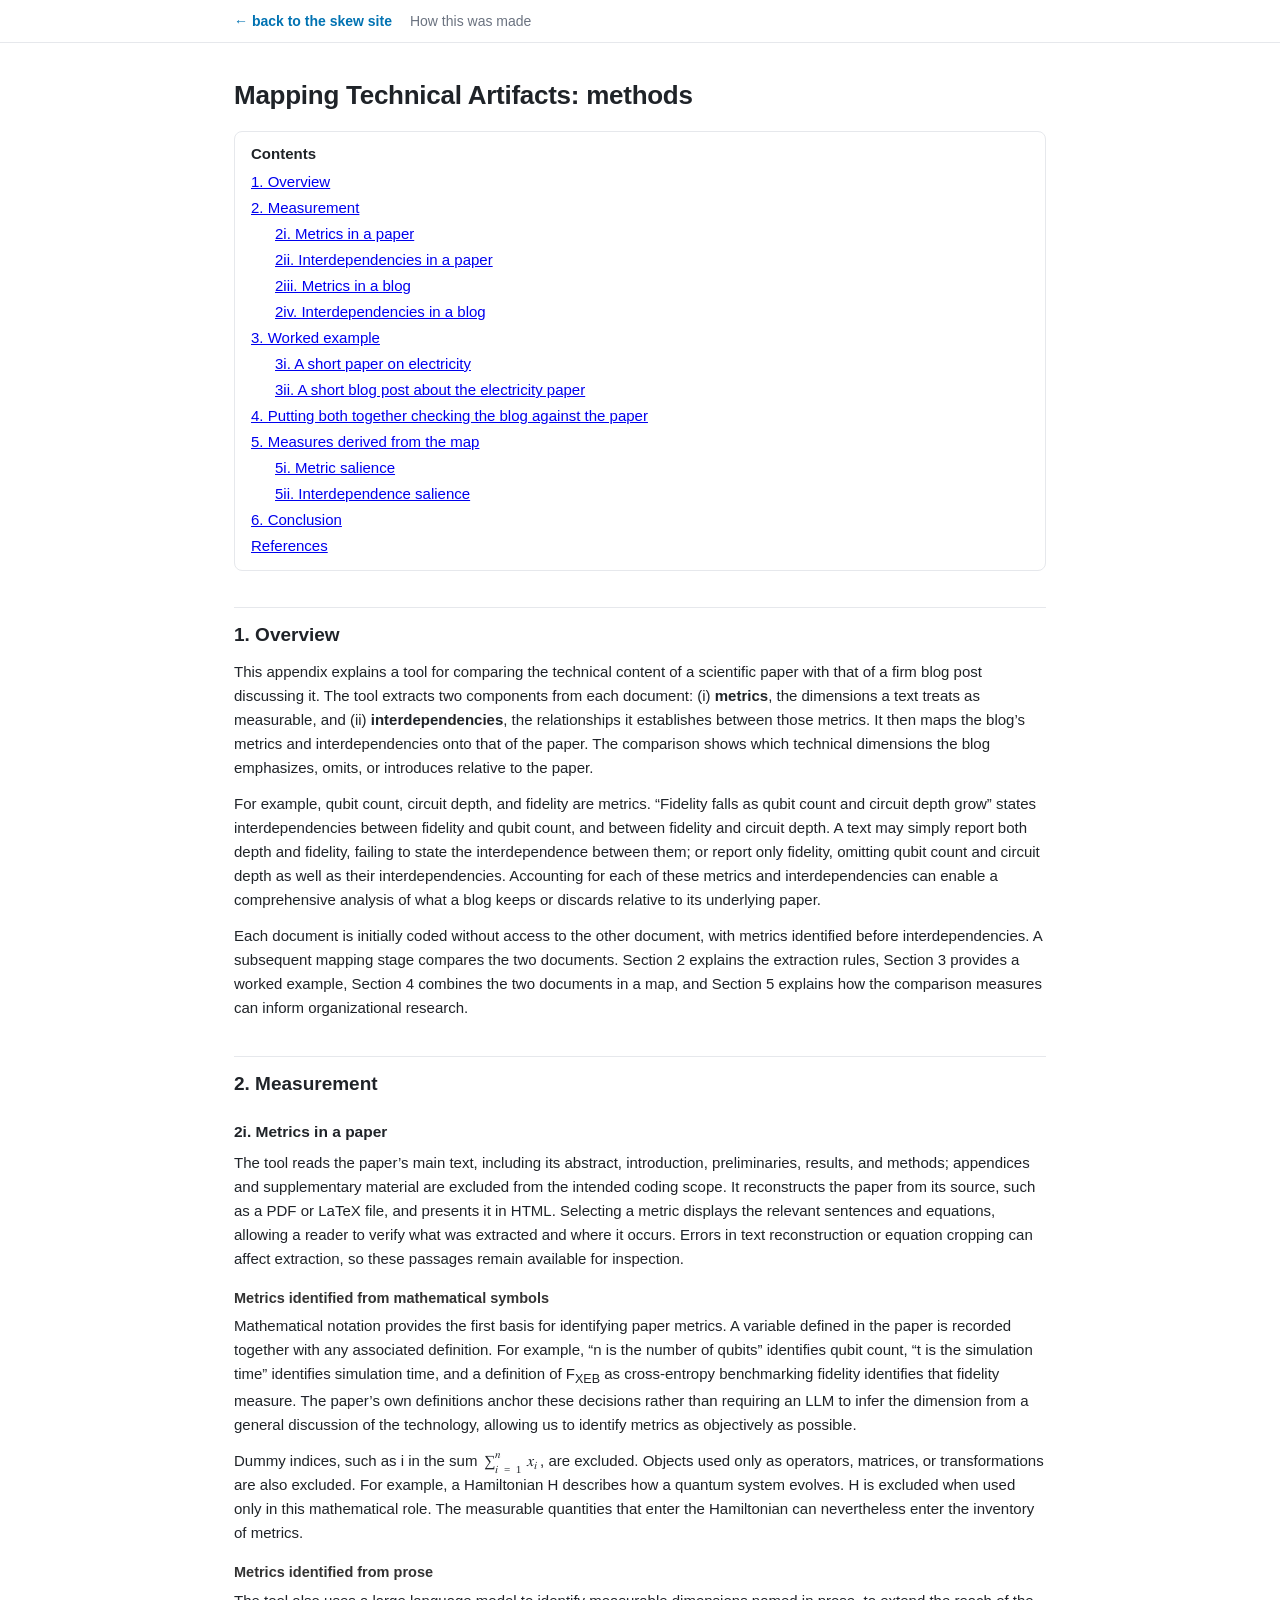
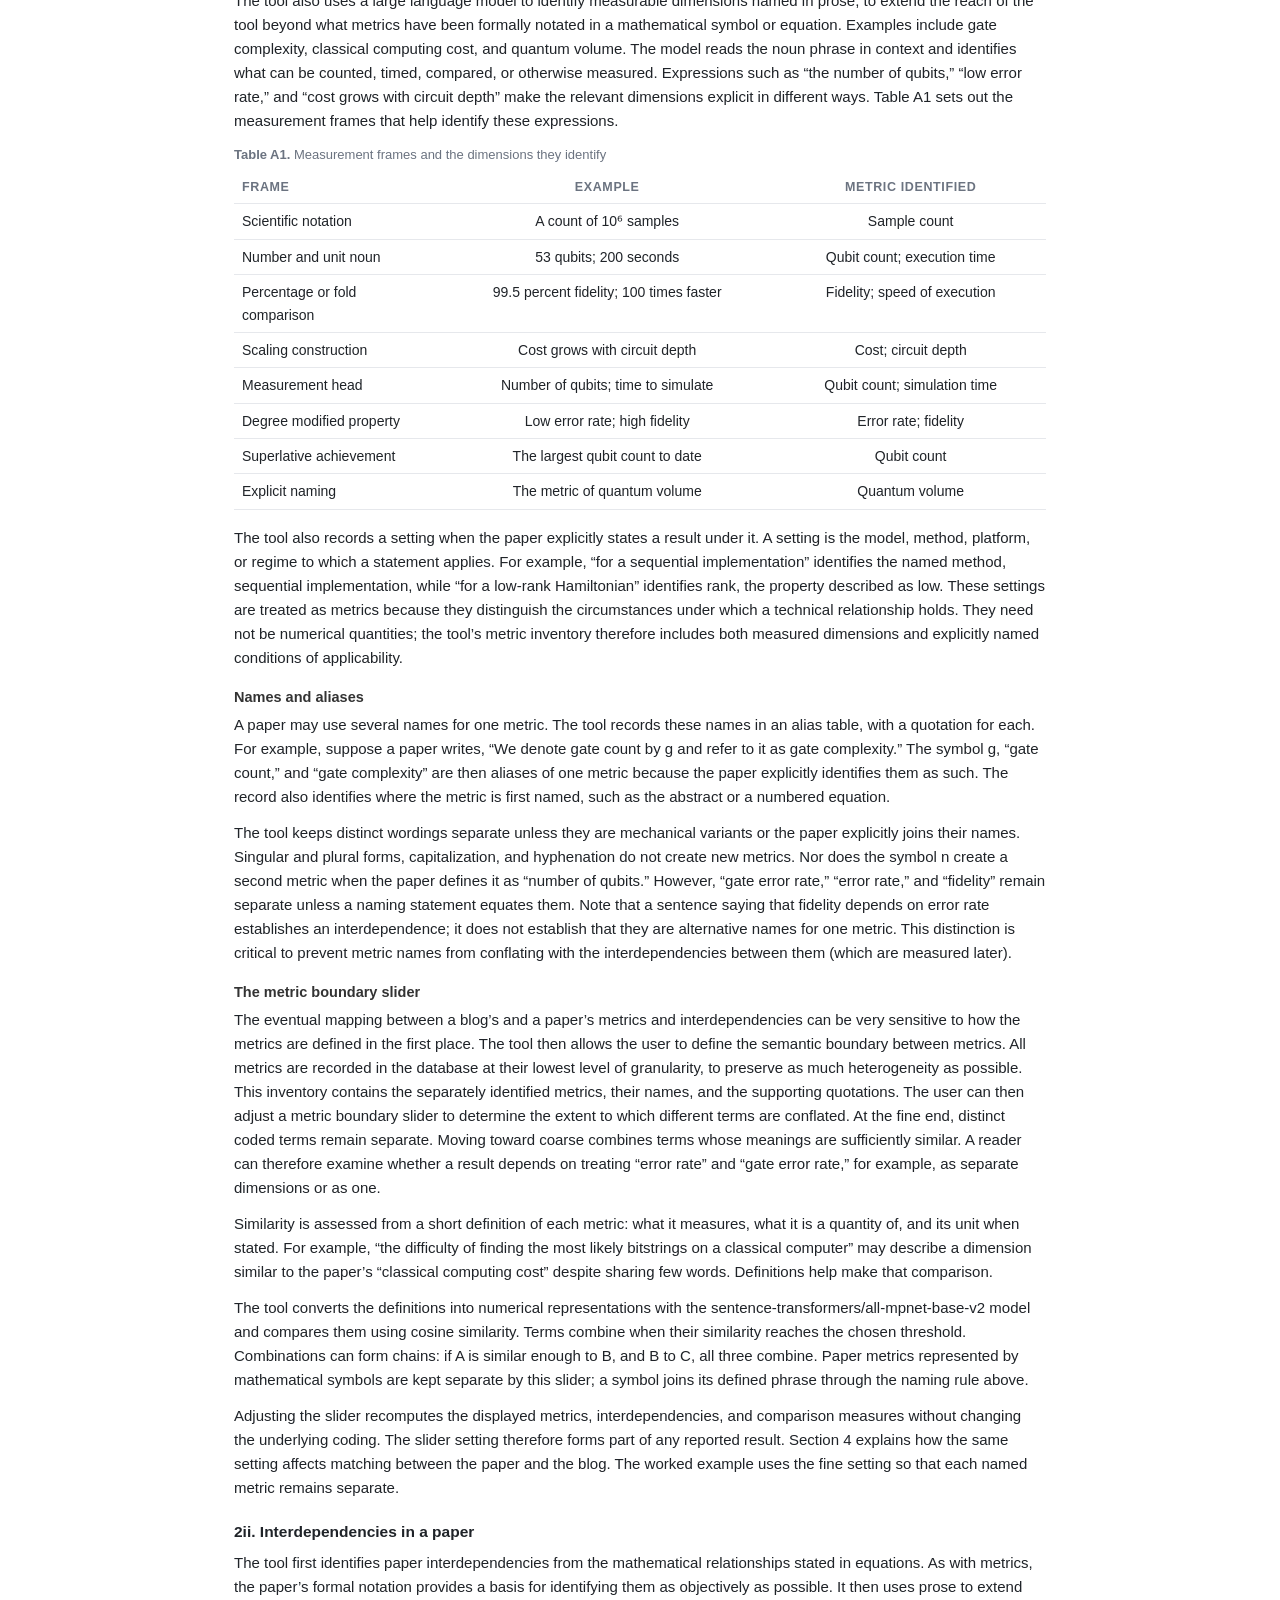
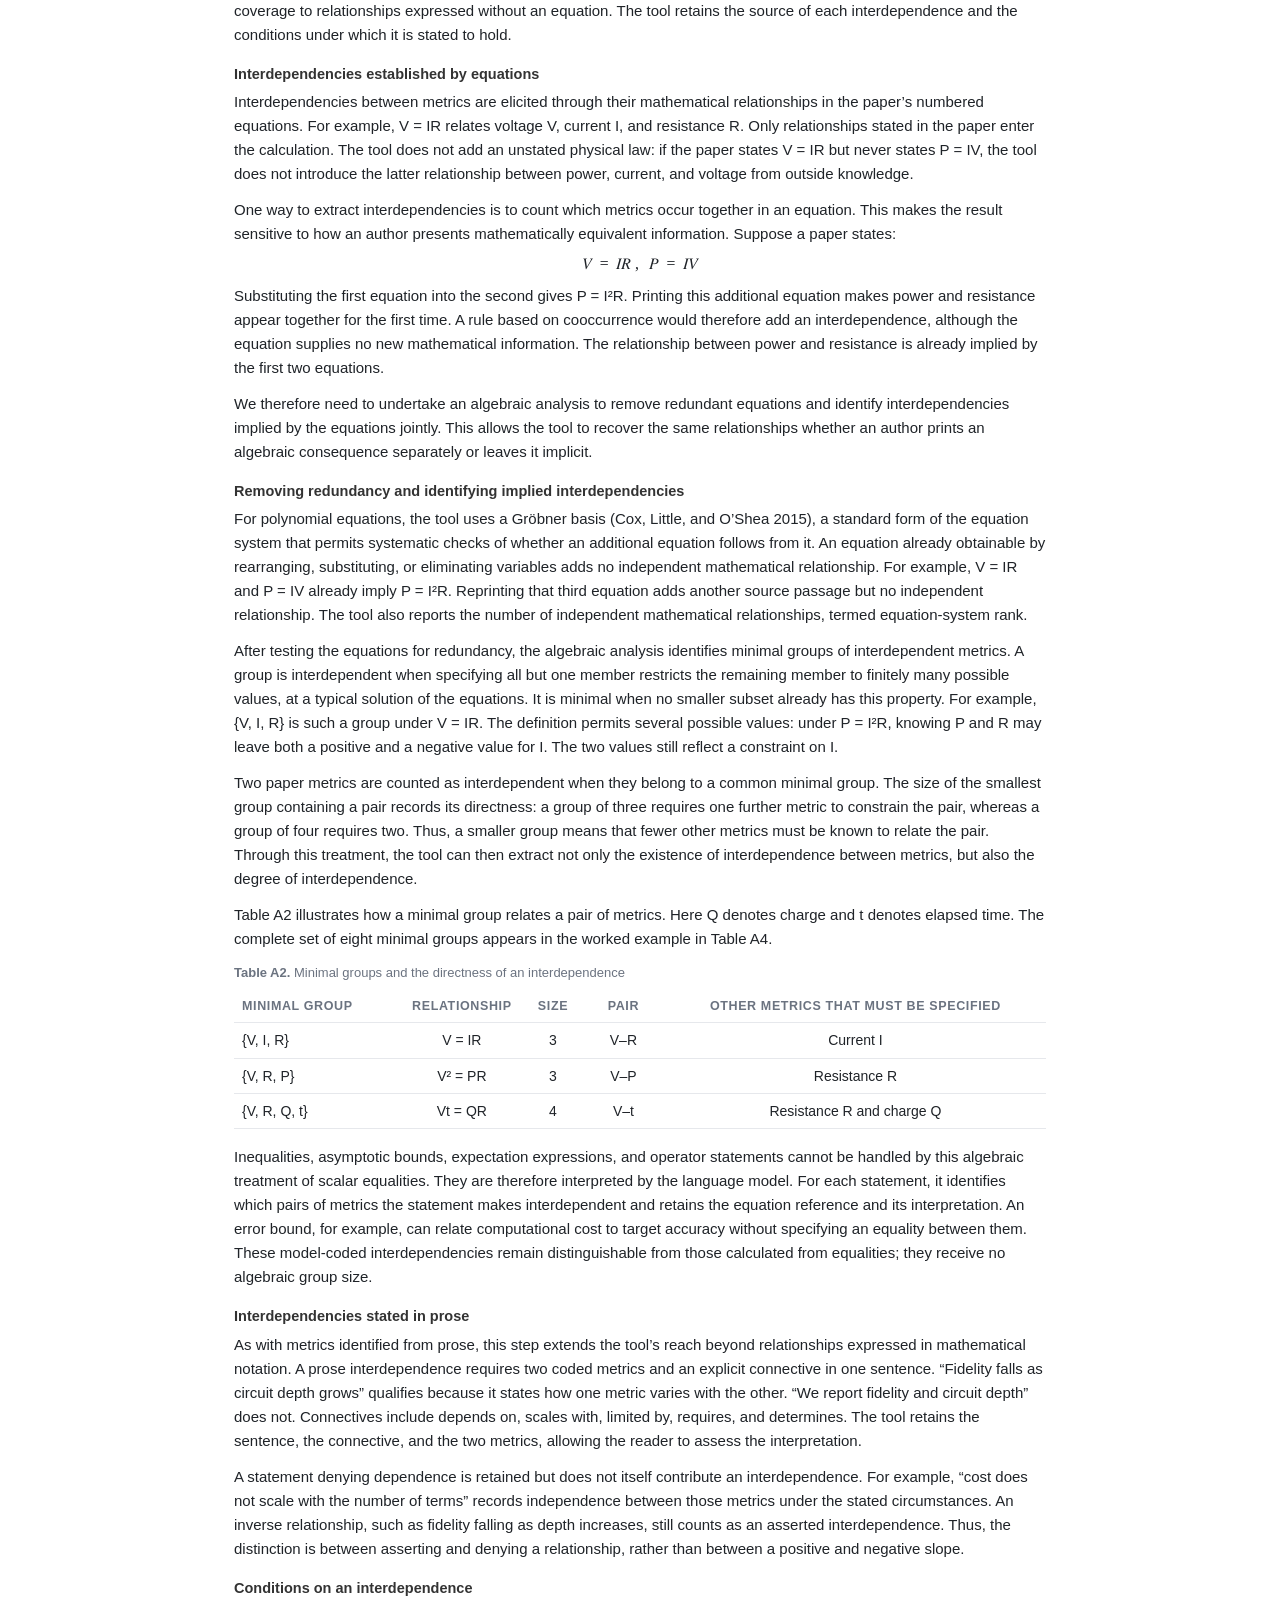
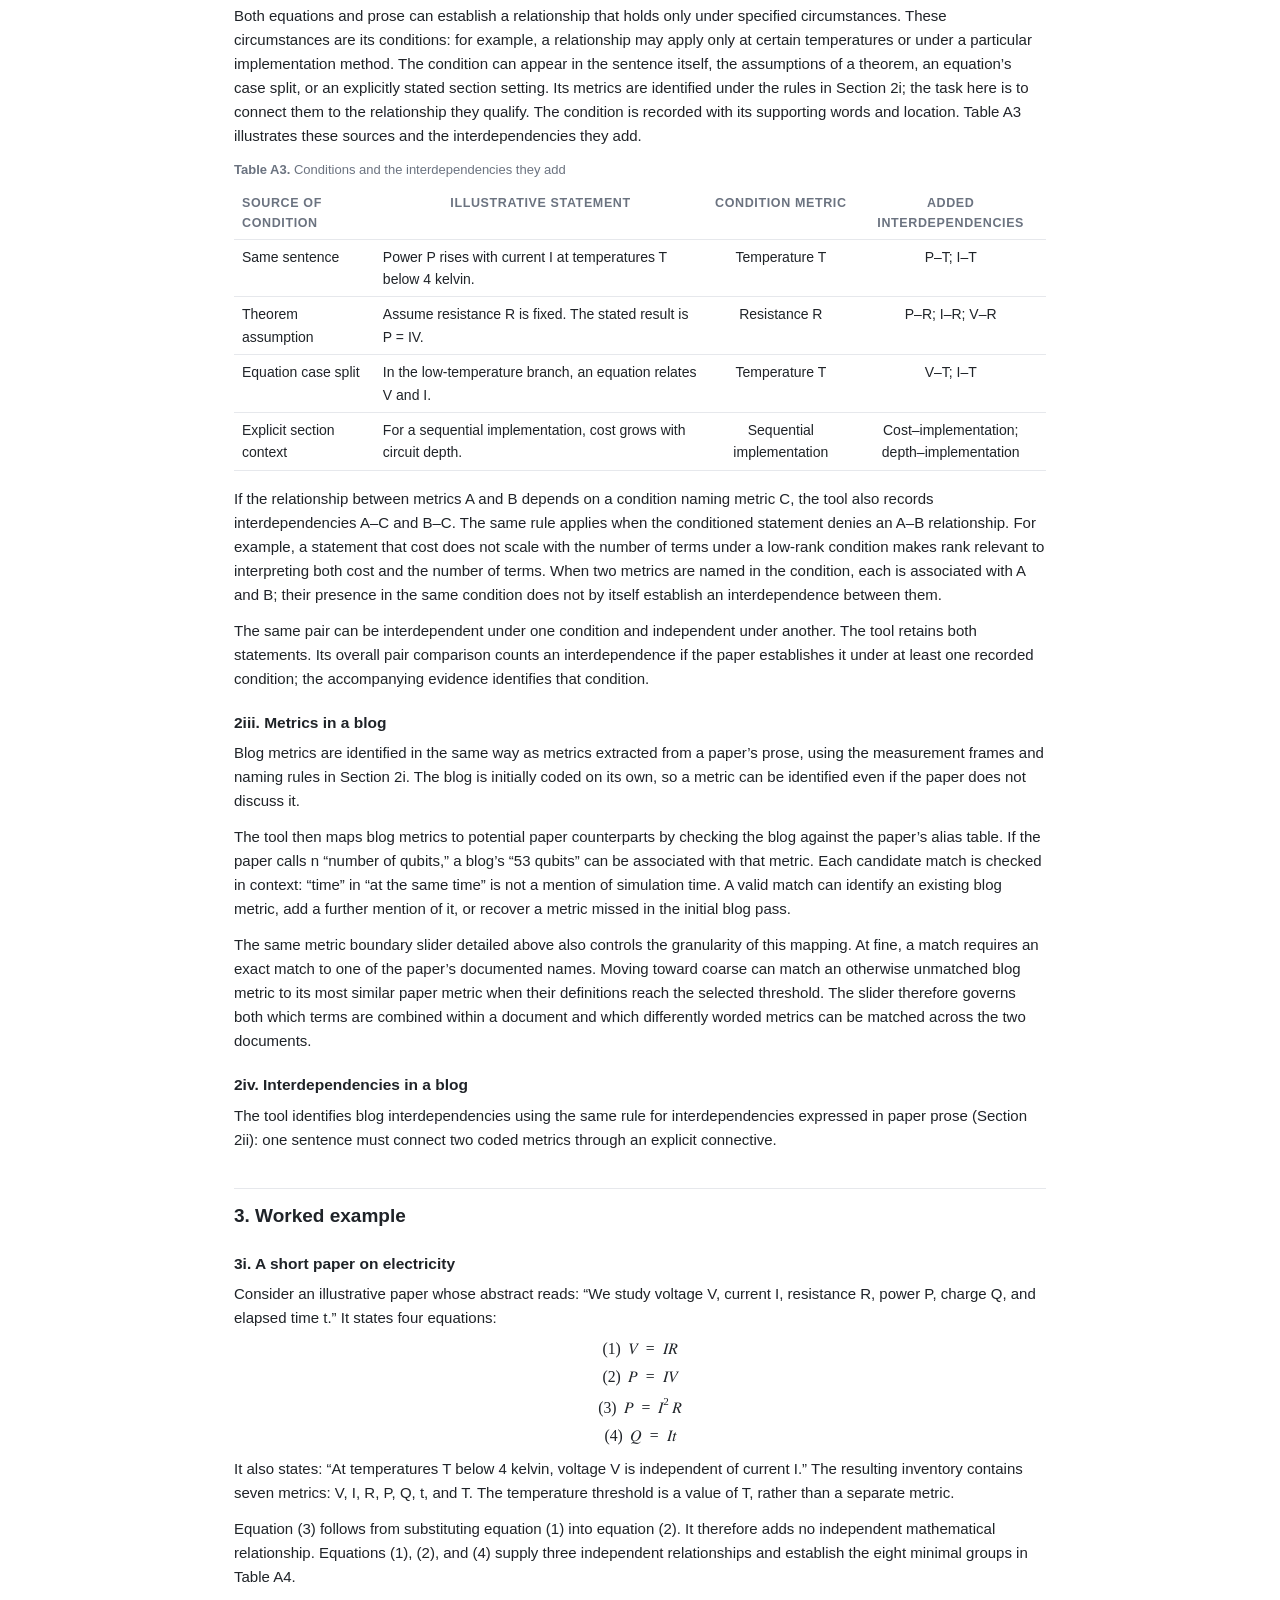
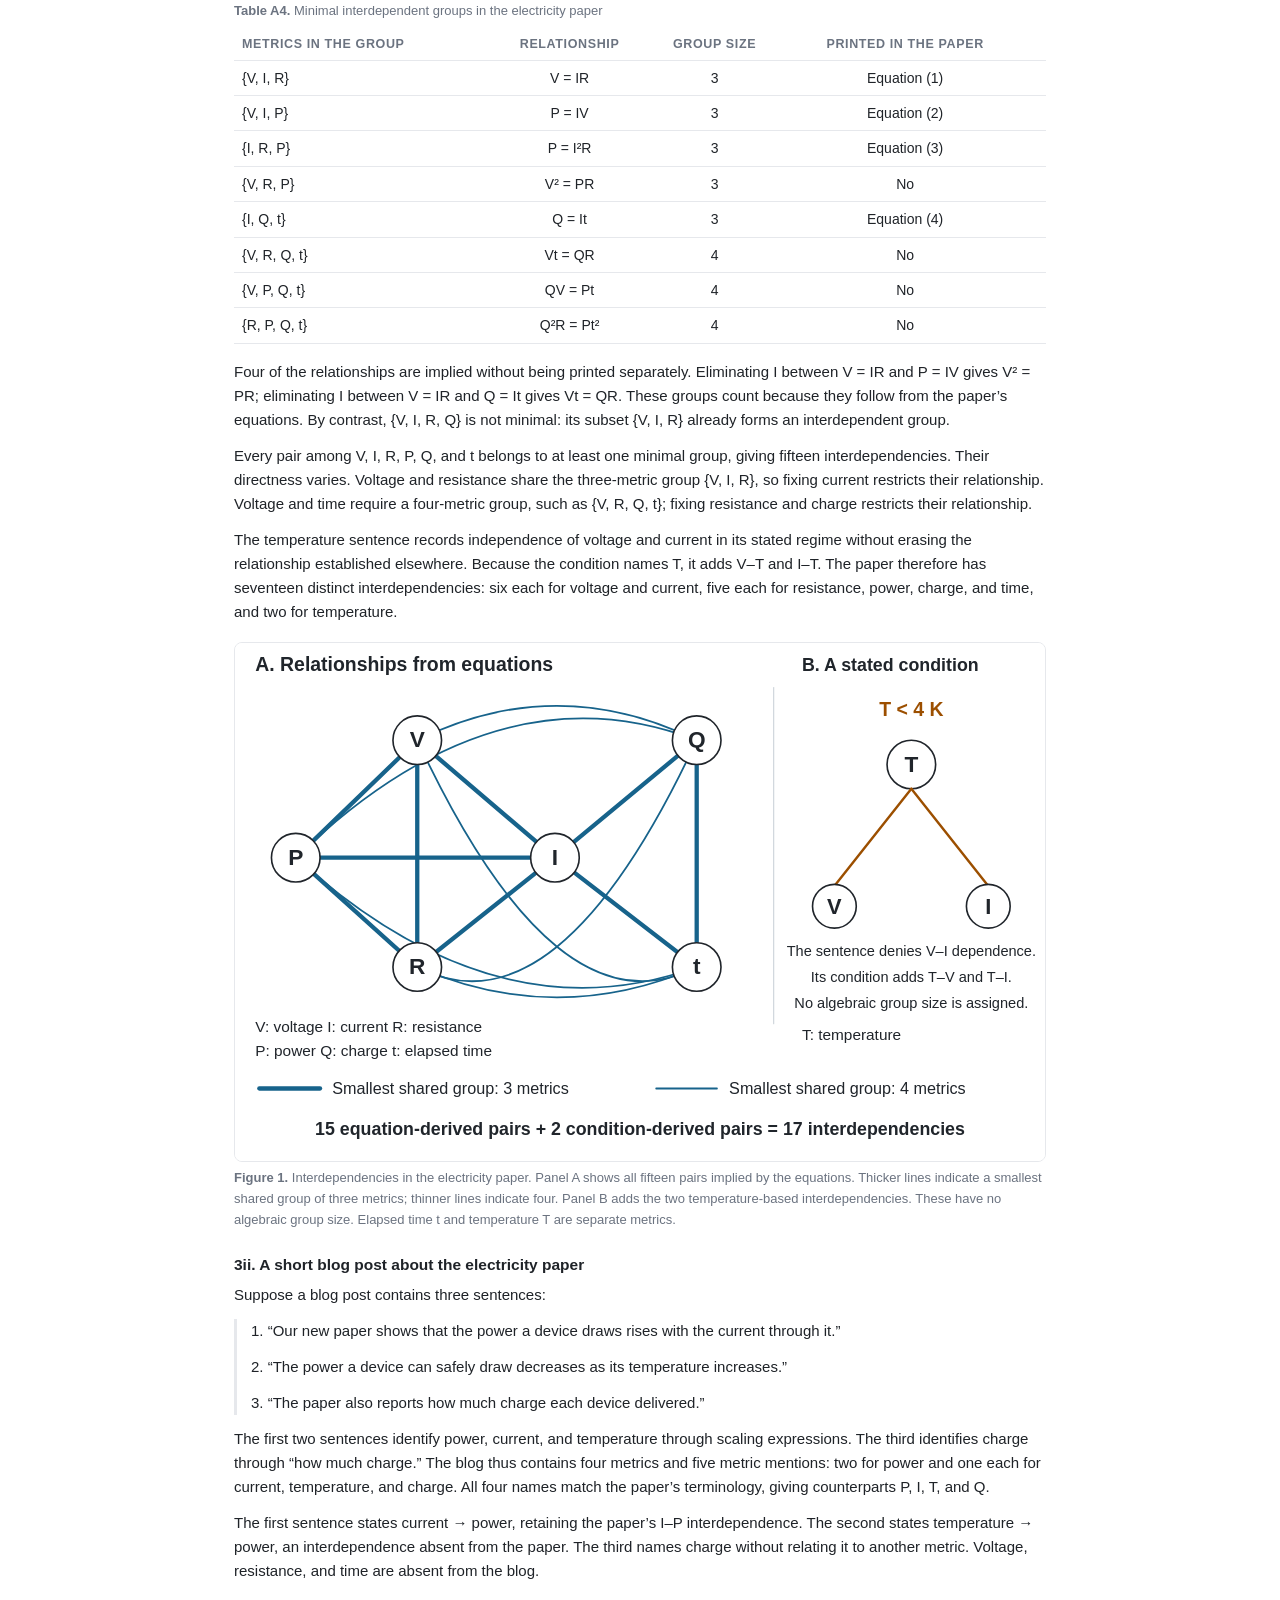
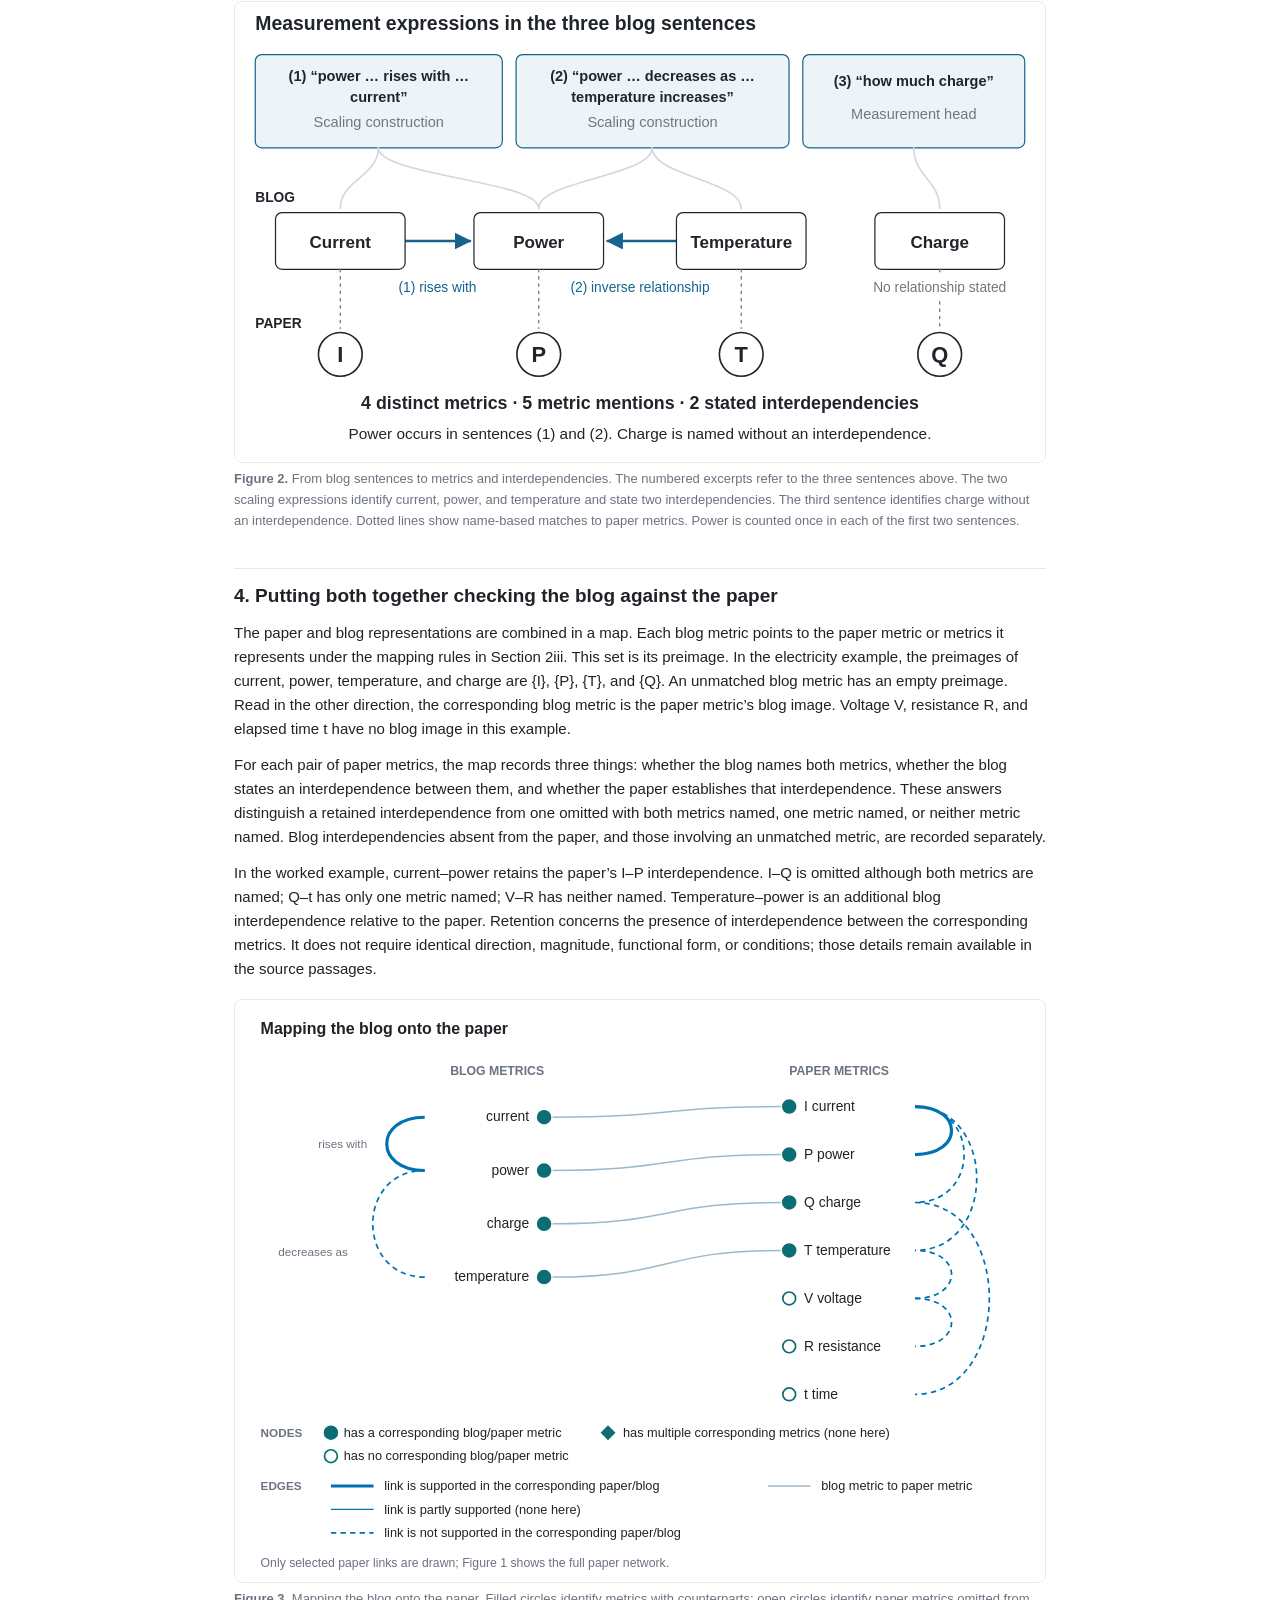
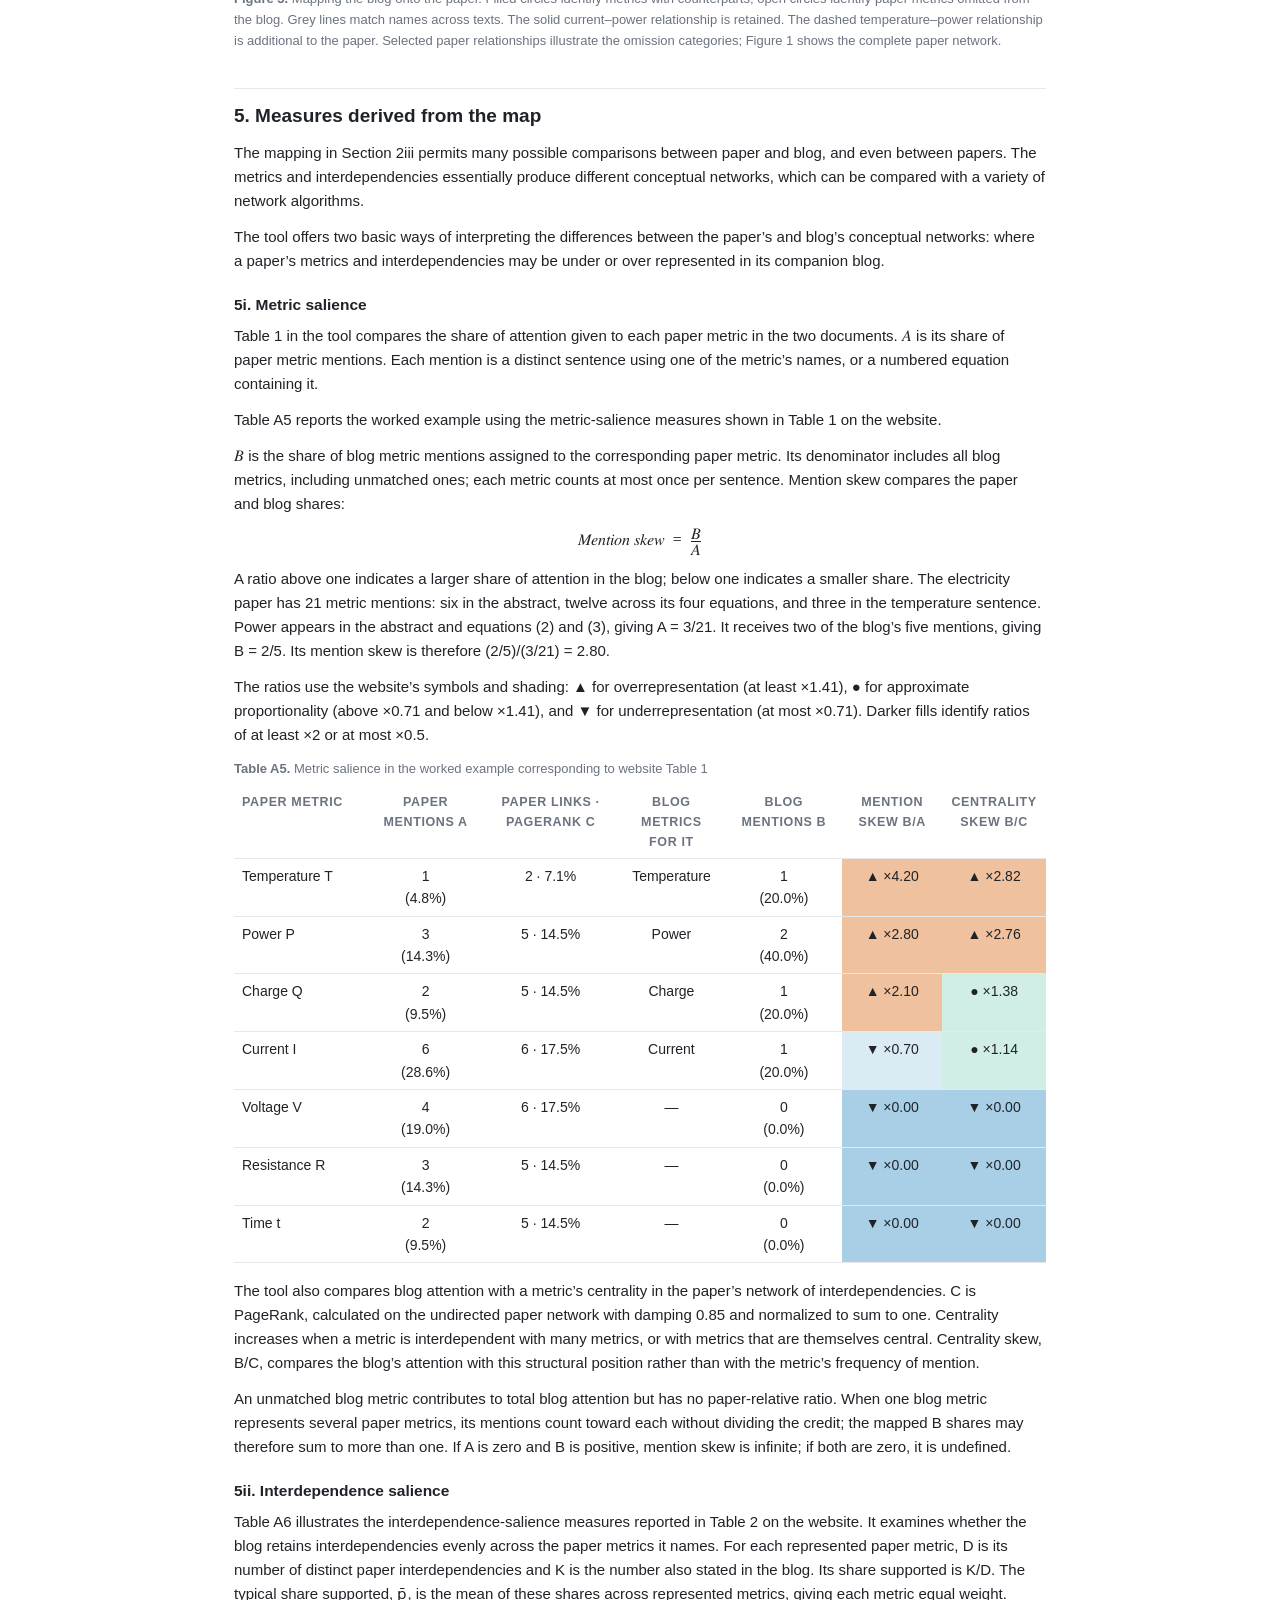
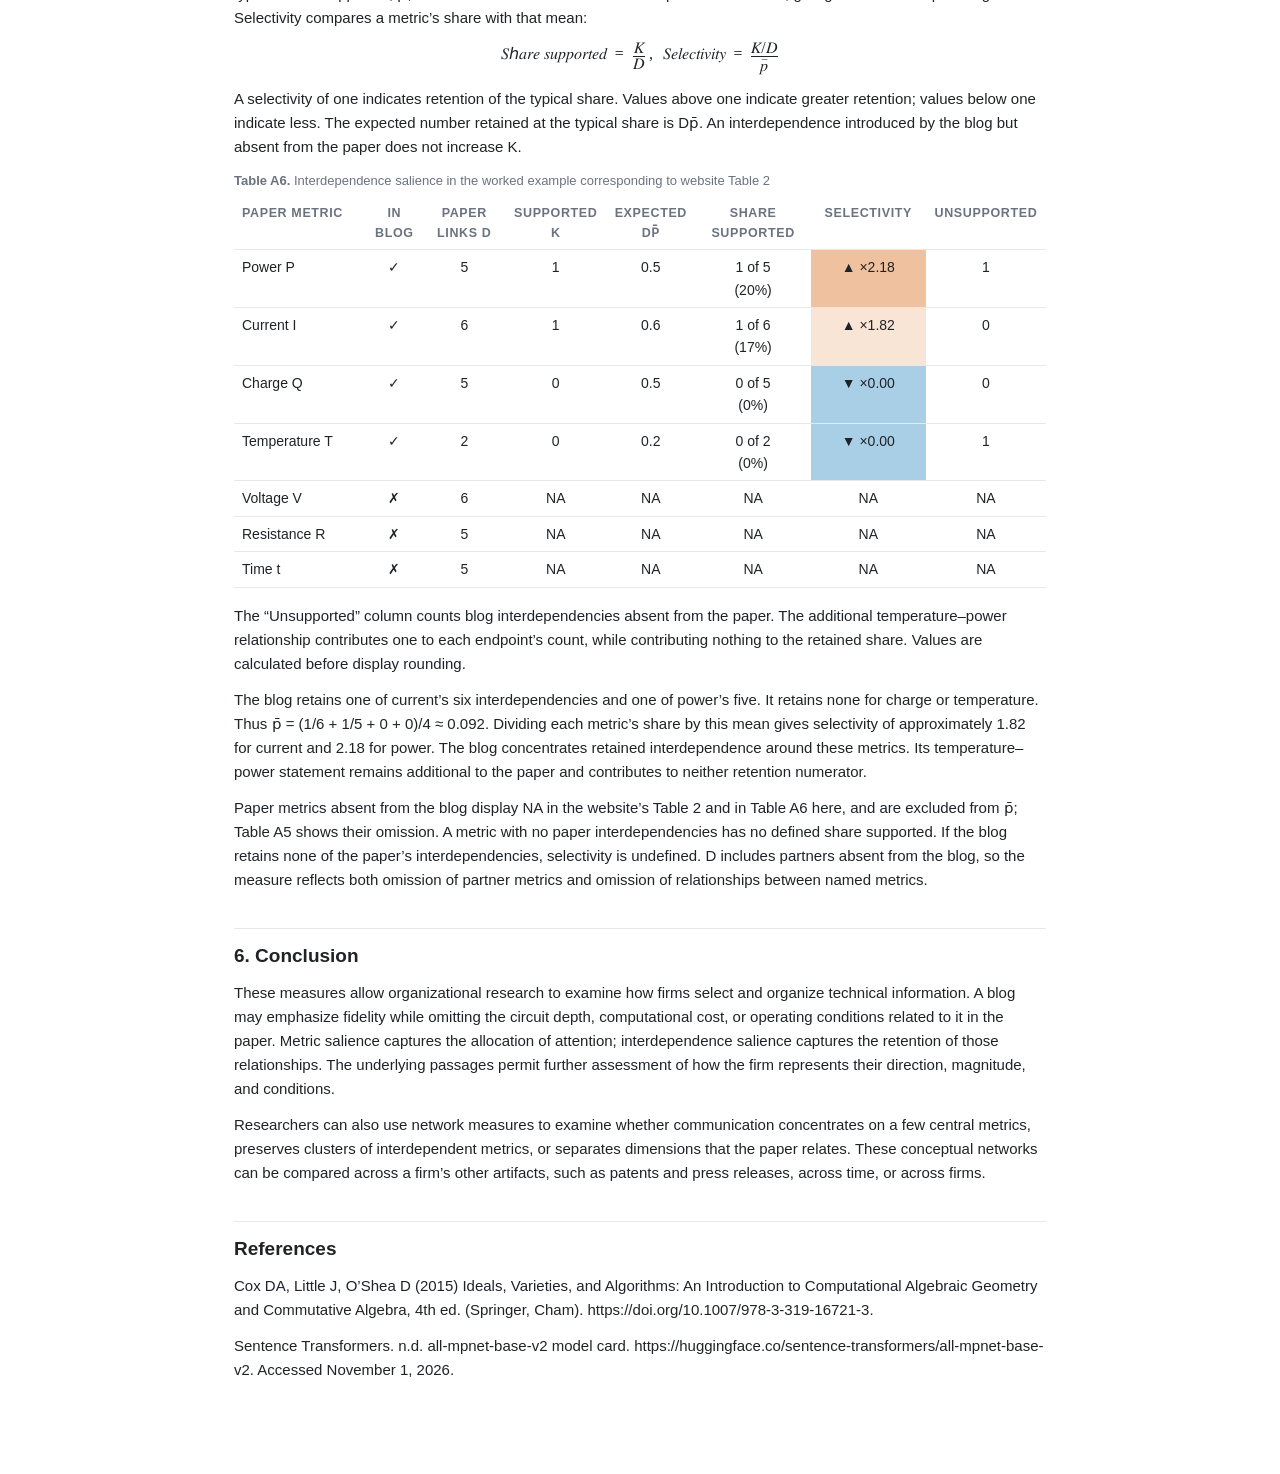
<file: method.html>
<!doctype html><html lang="en"><head><meta charset="utf-8"><meta name="viewport" content="width=device-width,initial-scale=1"><title>Mapping Technical Artifacts: methods</title><style>
:root{--ink:#1f2328;--muted:#6b7380;--line:#e6e8ec;--acc:#0072B2}
*{box-sizing:border-box}body{margin:0;background:#fff;color:var(--ink);font:15px/1.6 -apple-system,BlinkMacSystemFont,"Helvetica Neue",Helvetica,Arial,sans-serif}
main{max-width:860px;margin:0 auto;padding:32px 24px 80px}
h1{font-size:26px;letter-spacing:-.01em;margin:0 0 4px}h2{font-size:19px;margin:36px 0 10px;padding-top:12px;border-top:1px solid var(--line)}h3{font-size:15.5px;margin:20px 0 6px}h4{font-size:14.5px;margin:16px 0 4px;color:#333}caption{caption-side:top;text-align:left;font-size:13px;color:var(--muted);padding:0 0 6px}math{font-size:1.05em}blockquote{margin:8px 0 12px;padding-left:14px;border-left:3px solid var(--line)}figure svg{height:auto}.sk-o2{background:rgba(213,94,0,.38)}.sk-o1{background:rgba(213,94,0,.16)}.sk-mid{background:rgba(0,158,115,.18)}.sk-u1{background:rgba(0,114,178,.14)}.sk-u2{background:rgba(0,114,178,.34)}nav.toc{margin:14px 0 8px;padding:10px 16px;border:1px solid var(--line);border-radius:8px}nav.toc p{margin:0 0 4px}nav.toc ul{margin:0;padding-left:0;list-style:none}nav.toc ul ul{padding-left:1.6em}nav.toc li{margin:2px 0}[id]{scroll-margin-top:12px}
.by{color:var(--muted);margin:0 0 20px;font-size:14px}p{margin:0 0 12px}
table{border-collapse:collapse;width:100%;margin:10px 0 16px;font-size:14px}th,td{border-bottom:1px solid var(--line);padding:6px 8px;text-align:left;vertical-align:top}th{font-size:12.5px;text-transform:uppercase;letter-spacing:.05em;color:var(--muted)}
.eq{font:15px/1.5 ui-monospace,Menlo,monospace;background:#f6f7f9;border:1px solid var(--line);border-radius:8px;padding:10px 14px;margin:8px 0 14px}
figure{margin:18px 0 22px}figure svg{display:block;border:1px solid var(--line);border-radius:8px}figcaption{font-size:13px;color:var(--muted);margin-top:6px}
ol,ul{padding-left:22px}li{margin:3px 0}code{font:13px ui-monospace,Menlo,monospace;background:#f6f7f9;padding:1px 4px;border-radius:4px}
@media print{main{max-width:none;padding:0}figure svg{border:none}h2{page-break-after:avoid}figure{page-break-inside:avoid}}
</style></head><body><style>.sitebar{position:sticky;top:0;z-index:20;background:#fff;border-bottom:1px solid #e6e8ec;font-size:14px}.sitebar div{max-width:860px;margin:0 auto;padding:10px 24px;display:flex;gap:18px;align-items:center}.sitebar a{color:#0072B2;text-decoration:none;font-weight:600}.sitebar a:hover{text-decoration:underline}.sitebar span{color:#6b7380}</style><div class="sitebar"><div><a href="./">← back to the skew site</a><span>How this was made</span></div></div><main><h1>Mapping Technical Artifacts: methods</h1><nav class="toc"><p><b>Contents</b></p><ul><li><a href="#overview">1. Overview</a></li><li><a href="#measurement">2. Measurement</a><ul><li><a href="#metrics-in-a-paper">2i. Metrics in a paper</a></li><li><a href="#interdependencies-in-a-paper">2ii. Interdependencies in a paper</a></li><li><a href="#metrics-in-a-blog">2iii. Metrics in a blog</a></li><li><a href="#interdependencies-in-a-blog">2iv. Interdependencies in a blog</a></li></ul></li><li><a href="#worked-example">3. Worked example</a><ul><li><a href="#a-short-paper-on-electricity">3i. A short paper on electricity</a></li><li><a href="#a-short-blog-post-about-the-electricity-paper">3ii. A short blog post about the electricity paper</a></li></ul></li><li><a href="#putting-both-together-checking-the-blog-against-">4. Putting both together checking the blog against the paper</a></li><li><a href="#measures-derived-from-the-map">5. Measures derived from the map</a><ul><li><a href="#metric-salience">5i. Metric salience</a></li><li><a href="#interdependence-salience">5ii. Interdependence salience</a></li></ul></li><li><a href="#conclusion">6. Conclusion</a></li><li><a href="#references">References</a></li></ul></nav>

<h2 id="overview">1. Overview</h2>
<p>This appendix explains a tool for comparing the technical content of a scientific paper with that of a firm blog post discussing it. The tool extracts two components from each document: (i) <strong>metrics</strong>, the dimensions a text treats as measurable, and (ii) <strong>interdependencies</strong>, the relationships it establishes between those metrics. It then maps the blog’s metrics and interdependencies onto that of the paper. The comparison shows which technical dimensions the blog emphasizes, omits, or introduces relative to the paper.</p>
<p>For example, qubit count, circuit depth, and fidelity are metrics. “Fidelity falls as qubit count and circuit depth grow” states interdependencies between fidelity and qubit count, and between fidelity and circuit depth. A text may simply report both depth and fidelity, failing to state the interdependence between them; or report only fidelity, omitting qubit count and circuit depth as well as their interdependencies. Accounting for each of these metrics and interdependencies can enable a comprehensive analysis of what a blog keeps or discards relative to its underlying paper.</p>

<p>Each document is initially coded without access to the other document, with metrics identified before interdependencies. A subsequent mapping stage compares the two documents. Section 2 explains the extraction rules, Section 3 provides a worked example, Section 4 combines the two documents in a map, and Section 5 explains how the comparison measures can inform organizational research.</p>
<h2 id="measurement">2. Measurement</h2>
<h3 id="metrics-in-a-paper">2i. Metrics in a paper</h3>
<p>The tool reads the paper’s main text, including its abstract, introduction, preliminaries, results, and methods; appendices and supplementary material are excluded from the intended coding scope. It reconstructs the paper from its source, such as a PDF or LaTeX file, and presents it in HTML. Selecting a metric displays the relevant sentences and equations, allowing a reader to verify what was extracted and where it occurs. Errors in text reconstruction or equation cropping can affect extraction, so these passages remain available for inspection.</p>
<h4 id="metrics-identified-from-mathematical-symbols">Metrics identified from mathematical symbols</h4>
<p>Mathematical notation provides the first basis for identifying paper metrics. A variable defined in the paper is recorded together with any associated definition. For example, “n is the number of qubits” identifies qubit count, “t is the simulation time” identifies simulation time, and a definition of F<sub>XEB</sub> as cross-entropy benchmarking fidelity identifies that fidelity measure. The paper’s own definitions anchor these decisions rather than requiring an LLM to infer the dimension from a general discussion of the technology, allowing us to identify metrics as objectively as possible.</p>
<p>Dummy indices, such as i in the sum <math display="inline" xmlns="http://www.w3.org/1998/Math/MathML"><semantics><mrow><msubsup><mo>∑</mo><mrow><mi>i</mi><mspace width="0.222em"></mspace><mo>=</mo><mspace width="0.222em"></mspace><mn>1</mn></mrow><mi>n</mi></msubsup><msub><mi>x</mi><mi>i</mi></msub></mrow><annotation encoding="application/x-tex">\sum_{i\  = \ 1}^{n}x_{i}</annotation></semantics></math>, are excluded. Objects used only as operators, matrices, or transformations are also excluded. For example, a Hamiltonian H describes how a quantum system evolves. H is excluded when used only in this mathematical role. The measurable quantities that enter the Hamiltonian can nevertheless enter the inventory of metrics.</p>
<h4 id="metrics-identified-from-prose">Metrics identified from prose</h4>
<p>The tool also uses a large language model to identify measurable dimensions named in prose, to extend the reach of the tool beyond what metrics have been formally notated in a mathematical symbol or equation. Examples include gate complexity, classical computing cost, and quantum volume. The model reads the noun phrase in context and identifies what can be counted, timed, compared, or otherwise measured. Expressions such as “the number of qubits,” “low error rate,” and “cost grows with circuit depth” make the relevant dimensions explicit in different ways. Table A1 sets out the measurement frames that help identify these expressions.</p>
<table>
<caption><b>Table A1.</b> Measurement frames and the dimensions they identify</caption>
<colgroup>
<col style="width: 25%" />
<col style="width: 41%" />
<col style="width: 33%" />
</colgroup>
<thead>
<tr>
<th><strong>Frame</strong></th>
<th style="text-align: center;"><strong>Example</strong></th>
<th style="text-align: center;"><strong>Metric identified</strong></th>
</tr>
</thead>
<tbody>
<tr>
<td>Scientific notation</td>
<td style="text-align: center;">A count of 10⁶ samples</td>
<td style="text-align: center;">Sample count</td>
</tr>
<tr>
<td>Number and unit noun</td>
<td style="text-align: center;">53 qubits; 200 seconds</td>
<td style="text-align: center;">Qubit count; execution time</td>
</tr>
<tr>
<td>Percentage or fold comparison</td>
<td style="text-align: center;">99.5 percent fidelity; 100 times faster</td>
<td style="text-align: center;">Fidelity; speed of execution</td>
</tr>
<tr>
<td>Scaling construction</td>
<td style="text-align: center;">Cost grows with circuit depth</td>
<td style="text-align: center;">Cost; circuit depth</td>
</tr>
<tr>
<td>Measurement head</td>
<td style="text-align: center;">Number of qubits; time to simulate</td>
<td style="text-align: center;">Qubit count; simulation time</td>
</tr>
<tr>
<td>Degree modified property</td>
<td style="text-align: center;">Low error rate; high fidelity</td>
<td style="text-align: center;">Error rate; fidelity</td>
</tr>
<tr>
<td>Superlative achievement</td>
<td style="text-align: center;">The largest qubit count to date</td>
<td style="text-align: center;">Qubit count</td>
</tr>
<tr>
<td>Explicit naming</td>
<td style="text-align: center;">The metric of quantum volume</td>
<td style="text-align: center;">Quantum volume</td>
</tr>
</tbody>
</table>
<p>The tool also records a setting when the paper explicitly states a result under it. A setting is the model, method, platform, or regime to which a statement applies. For example, “for a sequential implementation” identifies the named method, sequential implementation, while “for a low-rank Hamiltonian” identifies rank, the property described as low. These settings are treated as metrics because they distinguish the circumstances under which a technical relationship holds. They need not be numerical quantities; the tool’s metric inventory therefore includes both measured dimensions and explicitly named conditions of applicability.</p>
<h4 id="names-and-aliases">Names and aliases</h4>
<p>A paper may use several names for one metric. The tool records these names in an alias table, with a quotation for each. For example, suppose a paper writes, “We denote gate count by g and refer to it as gate complexity.” The symbol g, “gate count,” and “gate complexity” are then aliases of one metric because the paper explicitly identifies them as such. The record also identifies where the metric is first named, such as the abstract or a numbered equation.</p>
<p>The tool keeps distinct wordings separate unless they are mechanical variants or the paper explicitly joins their names. Singular and plural forms, capitalization, and hyphenation do not create new metrics. Nor does the symbol n create a second metric when the paper defines it as “number of qubits.” However, “gate error rate,” “error rate,” and “fidelity” remain separate unless a naming statement equates them. Note that a sentence saying that fidelity depends on error rate establishes an interdependence; it does not establish that they are alternative names for one metric. This distinction is critical to prevent metric names from conflating with the interdependencies between them (which are measured later).</p>
<h4 id="the-metric-boundary-slider">The metric boundary slider</h4>
<p>The eventual mapping between a blog’s and a paper’s metrics and interdependencies can be very sensitive to how the metrics are defined in the first place. The tool then allows the user to define the semantic boundary between metrics. All metrics are recorded in the database at their lowest level of granularity, to preserve as much heterogeneity as possible. This inventory contains the separately identified metrics, their names, and the supporting quotations. The user can then adjust a metric boundary slider to determine the extent to which different terms are conflated. At the fine end, distinct coded terms remain separate. Moving toward coarse combines terms whose meanings are sufficiently similar. A reader can therefore examine whether a result depends on treating “error rate” and “gate error rate,” for example, as separate dimensions or as one.</p>
<p>Similarity is assessed from a short definition of each metric: what it measures, what it is a quantity of, and its unit when stated. For example, “the difficulty of finding the most likely bitstrings on a classical computer” may describe a dimension similar to the paper’s “classical computing cost” despite sharing few words. Definitions help make that comparison.</p>
<p>The tool converts the definitions into numerical representations with the sentence-transformers/all-mpnet-base-v2 model and compares them using cosine similarity. Terms combine when their similarity reaches the chosen threshold. Combinations can form chains: if A is similar enough to B, and B to C, all three combine. Paper metrics represented by mathematical symbols are kept separate by this slider; a symbol joins its defined phrase through the naming rule above.</p>
<p>Adjusting the slider recomputes the displayed metrics, interdependencies, and comparison measures without changing the underlying coding. The slider setting therefore forms part of any reported result. Section 4 explains how the same setting affects matching between the paper and the blog. The worked example uses the fine setting so that each named metric remains separate.</p>
<h3 id="interdependencies-in-a-paper">2ii. Interdependencies in a paper</h3>
<p>The tool first identifies paper interdependencies from the mathematical relationships stated in equations. As with metrics, the paper’s formal notation provides a basis for identifying them as objectively as possible. It then uses prose to extend coverage to relationships expressed without an equation. The tool retains the source of each interdependence and the conditions under which it is stated to hold.</p>
<h4 id="interdependencies-established-by-equations">Interdependencies established by equations</h4>
<p>Interdependencies between metrics are elicited through their mathematical relationships in the paper’s numbered equations. For example, V = IR relates voltage V, current I, and resistance R. Only relationships stated in the paper enter the calculation. The tool does not add an unstated physical law: if the paper states V = IR but never states P = IV, the tool does not introduce the latter relationship between power, current, and voltage from outside knowledge.</p>
<p>One way to extract interdependencies is to count which metrics occur together in an equation. This makes the result sensitive to how an author presents mathematically equivalent information. Suppose a paper states:</p>
<p><math display="block" xmlns="http://www.w3.org/1998/Math/MathML"><semantics><mrow><mi>V</mi><mspace width="0.222em"></mspace><mo>=</mo><mspace width="0.222em"></mspace><mi>I</mi><mi>R</mi><mspace width="0.222em"></mspace><mo>,</mo><mspace width="0.222em"></mspace><mspace width="0.222em"></mspace><mi>P</mi><mspace width="0.222em"></mspace><mo>=</mo><mspace width="0.222em"></mspace><mi>I</mi><mi>V</mi></mrow><annotation encoding="application/x-tex">V\  = \ IR\ ,\ \ P\  = \ IV</annotation></semantics></math></p>
<p>Substituting the first equation into the second gives P = I²R. Printing this additional equation makes power and resistance appear together for the first time. A rule based on cooccurrence would therefore add an interdependence, although the equation supplies no new mathematical information. The relationship between power and resistance is already implied by the first two equations.</p>
<p>We therefore need to undertake an algebraic analysis to remove redundant equations and identify interdependencies implied by the equations jointly. This allows the tool to recover the same relationships whether an author prints an algebraic consequence separately or leaves it implicit.</p>
<h4 id="removing-redundancy-and-identifying-implied-inte">Removing redundancy and identifying implied interdependencies</h4>
<p>For polynomial equations, the tool uses a Gröbner basis (Cox, Little, and O’Shea 2015), a standard form of the equation system that permits systematic checks of whether an additional equation follows from it. An equation already obtainable by rearranging, substituting, or eliminating variables adds no independent mathematical relationship. For example, V = IR and P = IV already imply P = I²R. Reprinting that third equation adds another source passage but no independent relationship. The tool also reports the number of independent mathematical relationships, termed equation-system rank.</p>
<p>After testing the equations for redundancy, the algebraic analysis identifies minimal groups of interdependent metrics. A group is interdependent when specifying all but one member restricts the remaining member to finitely many possible values, at a typical solution of the equations. It is minimal when no smaller subset already has this property. For example, {V, I, R} is such a group under V = IR. The definition permits several possible values: under P = I²R, knowing P and R may leave both a positive and a negative value for I. The two values still reflect a constraint on I.</p>
<p>Two paper metrics are counted as interdependent when they belong to a common minimal group. The size of the smallest group containing a pair records its directness: a group of three requires one further metric to constrain the pair, whereas a group of four requires two. Thus, a smaller group means that fewer other metrics must be known to relate the pair. Through this treatment, the tool can then extract not only the existence of interdependence between metrics, but also the degree of interdependence.</p>
<p>Table A2 illustrates how a minimal group relates a pair of metrics. Here Q denotes charge and t denotes elapsed time. The complete set of eight minimal groups appears in the worked example in Table A4.</p>
<table>
<caption><b>Table A2.</b> Minimal groups and the directness of an interdependence</caption>
<colgroup>
<col style="width: 20%" />
<col style="width: 15%" />
<col style="width: 7%" />
<col style="width: 10%" />
<col style="width: 46%" />
</colgroup>
<thead>
<tr>
<th><strong>Minimal group</strong></th>
<th style="text-align: center;"><strong>Relationship</strong></th>
<th style="text-align: center;"><strong>Size</strong></th>
<th style="text-align: center;"><strong>Pair</strong></th>
<th style="text-align: center;"><strong>Other metrics that must be specified</strong></th>
</tr>
</thead>
<tbody>
<tr>
<td>{V, I, R}</td>
<td style="text-align: center;">V = IR</td>
<td style="text-align: center;">3</td>
<td style="text-align: center;">V–R</td>
<td style="text-align: center;">Current I</td>
</tr>
<tr>
<td>{V, R, P}</td>
<td style="text-align: center;">V² = PR</td>
<td style="text-align: center;">3</td>
<td style="text-align: center;">V–P</td>
<td style="text-align: center;">Resistance R</td>
</tr>
<tr>
<td>{V, R, Q, t}</td>
<td style="text-align: center;">Vt = QR</td>
<td style="text-align: center;">4</td>
<td style="text-align: center;">V–t</td>
<td style="text-align: center;">Resistance R and charge Q</td>
</tr>
</tbody>
</table>
<p>Inequalities, asymptotic bounds, expectation expressions, and operator statements cannot be handled by this algebraic treatment of scalar equalities. They are therefore interpreted by the language model. For each statement, it identifies which pairs of metrics the statement makes interdependent and retains the equation reference and its interpretation. An error bound, for example, can relate computational cost to target accuracy without specifying an equality between them. These model-coded interdependencies remain distinguishable from those calculated from equalities; they receive no algebraic group size.</p>
<h4 id="interdependencies-stated-in-prose">Interdependencies stated in prose</h4>
<p>As with metrics identified from prose, this step extends the tool’s reach beyond relationships expressed in mathematical notation. A prose interdependence requires two coded metrics and an explicit connective in one sentence. “Fidelity falls as circuit depth grows” qualifies because it states how one metric varies with the other. “We report fidelity and circuit depth” does not. Connectives include depends on, scales with, limited by, requires, and determines. The tool retains the sentence, the connective, and the two metrics, allowing the reader to assess the interpretation.</p>
<p>A statement denying dependence is retained but does not itself contribute an interdependence. For example, “cost does not scale with the number of terms” records independence between those metrics under the stated circumstances. An inverse relationship, such as fidelity falling as depth increases, still counts as an asserted interdependence. Thus, the distinction is between asserting and denying a relationship, rather than between a positive and negative slope.</p>
<h4 id="conditions-on-an-interdependence">Conditions on an interdependence</h4>
<p>Both equations and prose can establish a relationship that holds only under specified circumstances. These circumstances are its conditions: for example, a relationship may apply only at certain temperatures or under a particular implementation method. The condition can appear in the sentence itself, the assumptions of a theorem, an equation’s case split, or an explicitly stated section setting. Its metrics are identified under the rules in Section 2i; the task here is to connect them to the relationship they qualify. The condition is recorded with its supporting words and location. Table A3 illustrates these sources and the interdependencies they add.</p>
<table style="width:100%;">
<caption><b>Table A3.</b> Conditions and the interdependencies they add</caption>
<colgroup>
<col style="width: 17%" />
<col style="width: 40%" />
<col style="width: 18%" />
<col style="width: 23%" />
</colgroup>
<thead>
<tr>
<th><strong>Source of condition</strong></th>
<th style="text-align: center;"><strong>Illustrative statement</strong></th>
<th style="text-align: center;"><strong>Condition metric</strong></th>
<th style="text-align: center;"><strong>Added interdependencies</strong></th>
</tr>
</thead>
<tbody>
<tr>
<td>Same sentence</td>
<td>Power P rises with current I at temperatures T below 4 kelvin.</td>
<td style="text-align: center;">Temperature T</td>
<td style="text-align: center;">P–T; I–T</td>
</tr>
<tr>
<td>Theorem assumption</td>
<td>Assume resistance R is fixed. The stated result is P = IV.</td>
<td style="text-align: center;">Resistance R</td>
<td style="text-align: center;">P–R; I–R; V–R</td>
</tr>
<tr>
<td>Equation case split</td>
<td>In the low-temperature branch, an equation relates V and I.</td>
<td style="text-align: center;">Temperature T</td>
<td style="text-align: center;">V–T; I–T</td>
</tr>
<tr>
<td>Explicit section context</td>
<td>For a sequential implementation, cost grows with circuit depth.</td>
<td style="text-align: center;">Sequential implementation</td>
<td style="text-align: center;">Cost–implementation; depth–implementation</td>
</tr>
</tbody>
</table>
<p>If the relationship between metrics A and B depends on a condition naming metric C, the tool also records interdependencies A–C and B–C. The same rule applies when the conditioned statement denies an A–B relationship. For example, a statement that cost does not scale with the number of terms under a low-rank condition makes rank relevant to interpreting both cost and the number of terms. When two metrics are named in the condition, each is associated with A and B; their presence in the same condition does not by itself establish an interdependence between them.</p>
<p>The same pair can be interdependent under one condition and independent under another. The tool retains both statements. Its overall pair comparison counts an interdependence if the paper establishes it under at least one recorded condition; the accompanying evidence identifies that condition.</p>
<h3 id="metrics-in-a-blog">2iii. Metrics in a blog</h3>
<p>Blog metrics are identified in the same way as metrics extracted from a paper’s prose, using the measurement frames and naming rules in Section 2i. The blog is initially coded on its own, so a metric can be identified even if the paper does not discuss it.</p>
<p>The tool then maps blog metrics to potential paper counterparts by checking the blog against the paper’s alias table. If the paper calls n “number of qubits,” a blog’s “53 qubits” can be associated with that metric. Each candidate match is checked in context: “time” in “at the same time” is not a mention of simulation time. A valid match can identify an existing blog metric, add a further mention of it, or recover a metric missed in the initial blog pass.</p>
<p>The same metric boundary slider detailed above also controls the granularity of this mapping. At fine, a match requires an exact match to one of the paper’s documented names. Moving toward coarse can match an otherwise unmatched blog metric to its most similar paper metric when their definitions reach the selected threshold. The slider therefore governs both which terms are combined within a document and which differently worded metrics can be matched across the two documents.</p>
<h3 id="interdependencies-in-a-blog">2iv. Interdependencies in a blog</h3>
<p>The tool identifies blog interdependencies using the same rule for interdependencies expressed in paper prose (Section 2ii): one sentence must connect two coded metrics through an explicit connective.</p>
<h2 id="worked-example">3. Worked example</h2>
<h3 id="a-short-paper-on-electricity">3i. A short paper on electricity</h3>
<p>Consider an illustrative paper whose abstract reads: “We study voltage V, current I, resistance R, power P, charge Q, and elapsed time t.” It states four equations:</p>
<p><math display="block" xmlns="http://www.w3.org/1998/Math/MathML"><semantics><mrow><mo stretchy="false" form="prefix">(</mo><mn>1</mn><mo stretchy="false" form="postfix">)</mo><mspace width="0.222em"></mspace><mspace width="0.222em"></mspace><mi>V</mi><mspace width="0.222em"></mspace><mo>=</mo><mspace width="0.222em"></mspace><mi>I</mi><mi>R</mi></mrow><annotation encoding="application/x-tex">(1)\ \ V\  = \ IR</annotation></semantics></math></p>
<p><math display="block" xmlns="http://www.w3.org/1998/Math/MathML"><semantics><mrow><mo stretchy="false" form="prefix">(</mo><mn>2</mn><mo stretchy="false" form="postfix">)</mo><mspace width="0.222em"></mspace><mspace width="0.222em"></mspace><mi>P</mi><mspace width="0.222em"></mspace><mo>=</mo><mspace width="0.222em"></mspace><mi>I</mi><mi>V</mi></mrow><annotation encoding="application/x-tex">(2)\ \ P\  = \ IV</annotation></semantics></math></p>
<p><math display="block" xmlns="http://www.w3.org/1998/Math/MathML"><semantics><mrow><mo stretchy="false" form="prefix">(</mo><mn>3</mn><mo stretchy="false" form="postfix">)</mo><mspace width="0.222em"></mspace><mspace width="0.222em"></mspace><mi>P</mi><mspace width="0.222em"></mspace><mo>=</mo><mspace width="0.222em"></mspace><msup><mi>I</mi><mn>2</mn></msup><mi>R</mi></mrow><annotation encoding="application/x-tex">(3)\ \ P\  = \ I^{2}R</annotation></semantics></math></p>
<p><math display="block" xmlns="http://www.w3.org/1998/Math/MathML"><semantics><mrow><mo stretchy="false" form="prefix">(</mo><mn>4</mn><mo stretchy="false" form="postfix">)</mo><mspace width="0.222em"></mspace><mspace width="0.222em"></mspace><mi>Q</mi><mspace width="0.222em"></mspace><mo>=</mo><mspace width="0.222em"></mspace><mi>I</mi><mi>t</mi></mrow><annotation encoding="application/x-tex">(4)\ \ Q\  = \ It</annotation></semantics></math></p>
<p>It also states: “At temperatures T below 4 kelvin, voltage V is independent of current I.” The resulting inventory contains seven metrics: V, I, R, P, Q, t, and T. The temperature threshold is a value of T, rather than a separate metric.</p>
<p>Equation (3) follows from substituting equation (1) into equation (2). It therefore adds no independent mathematical relationship. Equations (1), (2), and (4) supply three independent relationships and establish the eight minimal groups in Table A4.</p>
<table>
<caption><b>Table A4.</b> Minimal interdependent groups in the electricity paper</caption>
<colgroup>
<col style="width: 29%" />
<col style="width: 23%" />
<col style="width: 12%" />
<col style="width: 34%" />
</colgroup>
<thead>
<tr>
<th><strong>Metrics in the group</strong></th>
<th style="text-align: center;"><strong>Relationship</strong></th>
<th style="text-align: center;"><strong>Group size</strong></th>
<th style="text-align: center;"><strong>Printed in the paper</strong></th>
</tr>
</thead>
<tbody>
<tr>
<td>{V, I, R}</td>
<td style="text-align: center;">V = IR</td>
<td style="text-align: center;">3</td>
<td style="text-align: center;">Equation (1)</td>
</tr>
<tr>
<td>{V, I, P}</td>
<td style="text-align: center;">P = IV</td>
<td style="text-align: center;">3</td>
<td style="text-align: center;">Equation (2)</td>
</tr>
<tr>
<td>{I, R, P}</td>
<td style="text-align: center;">P = I²R</td>
<td style="text-align: center;">3</td>
<td style="text-align: center;">Equation (3)</td>
</tr>
<tr>
<td>{V, R, P}</td>
<td style="text-align: center;">V² = PR</td>
<td style="text-align: center;">3</td>
<td style="text-align: center;">No</td>
</tr>
<tr>
<td>{I, Q, t}</td>
<td style="text-align: center;">Q = It</td>
<td style="text-align: center;">3</td>
<td style="text-align: center;">Equation (4)</td>
</tr>
<tr>
<td>{V, R, Q, t}</td>
<td style="text-align: center;">Vt = QR</td>
<td style="text-align: center;">4</td>
<td style="text-align: center;">No</td>
</tr>
<tr>
<td>{V, P, Q, t}</td>
<td style="text-align: center;">QV = Pt</td>
<td style="text-align: center;">4</td>
<td style="text-align: center;">No</td>
</tr>
<tr>
<td>{R, P, Q, t}</td>
<td style="text-align: center;">Q²R = Pt²</td>
<td style="text-align: center;">4</td>
<td style="text-align: center;">No</td>
</tr>
</tbody>
</table>
<p>Four of the relationships are implied without being printed separately. Eliminating I between V = IR and P = IV gives V² = PR; eliminating I between V = IR and Q = It gives Vt = QR. These groups count because they follow from the paper’s equations. By contrast, {V, I, R, Q} is not minimal: its subset {V, I, R} already forms an interdependent group.</p>
<p>Every pair among V, I, R, P, Q, and t belongs to at least one minimal group, giving fifteen interdependencies. Their directness varies. Voltage and resistance share the three-metric group {V, I, R}, so fixing current restricts their relationship. Voltage and time require a four-metric group, such as {V, R, Q, t}; fixing resistance and charge restricts their relationship.</p>
<p>The temperature sentence records independence of voltage and current in its stated regime without erasing the relationship established elsewhere. Because the condition names T, it adds V–T and I–T. The paper therefore has seventeen distinct interdependencies: six each for voltage and current, five each for resistance, power, charge, and time, and two for temperature.</p>
<figure><svg xmlns="http://www.w3.org/2000/svg" width="100%" viewBox="0 0 1000 640" role="img" aria-labelledby="f1-title f1-desc" font-family="Arial, Helvetica, sans-serif">
<title id="f1-title">The seven-metric electricity example: equation and condition relationships</title><desc id="f1-desc">Panel A shows all fifteen interdependencies among voltage V, current I, resistance R, power P, charge Q and elapsed time t. Nine have a smallest group of three; six have a smallest group of four. Panel B shows temperature T linked to voltage and current by the condition T below 4 kelvin. These two links have no algebraic group size.</desc>
<defs><marker id="arrow" viewBox="0 0 10 10" refX="9" refY="5" markerWidth="7" markerHeight="7" orient="auto-start-reverse"><path d="M0 0L10 5L0 10z" fill="#17638B"/></marker></defs>
<rect width="100%" height="100%" fill="white"/><text x="25" y="35" font-size="24" font-weight="700" fill="#20252B" text-anchor="start">A. Relationships from equations</text><text x="700" y="35" font-size="22" font-weight="700" fill="#20252B" text-anchor="start">B. A stated condition</text><path d="M665 55V470" fill="none" stroke="#D1D7DD" stroke-width="1.5" stroke-linecap="round"/><path d="M570 120 Q397.5 35 225 120" fill="none" stroke="#17638B" stroke-width="2.2" stroke-linecap="round"/><path d="M225 120 Q397.5 490 570 400" fill="none" stroke="#17638B" stroke-width="2.2" stroke-linecap="round"/><path d="M570 120 Q397.5 490 225 400" fill="none" stroke="#17638B" stroke-width="2.2" stroke-linecap="round"/><path d="M225 400 Q397.5 475 570 400" fill="none" stroke="#17638B" stroke-width="2.2" stroke-linecap="round"/><path d="M75 265 Q322.5 25 570 120" fill="none" stroke="#17638B" stroke-width="2.2" stroke-linecap="round"/><path d="M75 265 Q322.5 490 570 400" fill="none" stroke="#17638B" stroke-width="2.2" stroke-linecap="round"/><path d="M395 265 L225 120" fill="none" stroke="#17638B" stroke-width="5.3" stroke-linecap="round"/><path d="M225 400 L225 120" fill="none" stroke="#17638B" stroke-width="5.3" stroke-linecap="round"/><path d="M395 265 L225 400" fill="none" stroke="#17638B" stroke-width="5.3" stroke-linecap="round"/><path d="M75 265 L225 120" fill="none" stroke="#17638B" stroke-width="5.3" stroke-linecap="round"/><path d="M395 265 L75 265" fill="none" stroke="#17638B" stroke-width="5.3" stroke-linecap="round"/><path d="M75 265 L225 400" fill="none" stroke="#17638B" stroke-width="5.3" stroke-linecap="round"/><path d="M395 265 L570 120" fill="none" stroke="#17638B" stroke-width="5.3" stroke-linecap="round"/><path d="M395 265 L570 400" fill="none" stroke="#17638B" stroke-width="5.3" stroke-linecap="round"/><path d="M570 120 L570 400" fill="none" stroke="#17638B" stroke-width="5.3" stroke-linecap="round"/><circle cx="75" cy="265" r="30" fill="white" stroke="#20252B" stroke-width="2"/><text x="75" y="274" font-size="28" font-weight="700" fill="#20252B" text-anchor="middle">P</text><circle cx="225" cy="120" r="30" fill="white" stroke="#20252B" stroke-width="2"/><text x="225" y="129" font-size="28" font-weight="700" fill="#20252B" text-anchor="middle">V</text><circle cx="225" cy="400" r="30" fill="white" stroke="#20252B" stroke-width="2"/><text x="225" y="409" font-size="28" font-weight="700" fill="#20252B" text-anchor="middle">R</text><circle cx="395" cy="265" r="30" fill="white" stroke="#20252B" stroke-width="2"/><text x="395" y="274" font-size="28" font-weight="700" fill="#20252B" text-anchor="middle">I</text><circle cx="570" cy="120" r="30" fill="white" stroke="#20252B" stroke-width="2"/><text x="570" y="129" font-size="28" font-weight="700" fill="#20252B" text-anchor="middle">Q</text><circle cx="570" cy="400" r="30" fill="white" stroke="#20252B" stroke-width="2"/><text x="570" y="409" font-size="28" font-weight="700" fill="#20252B" text-anchor="middle">t</text><text x="835" y="90" font-size="24" font-weight="700" fill="#9C4F00" text-anchor="middle">T &lt; 4 K</text><circle cx="835" cy="150" r="30" fill="white" stroke="#20252B" stroke-width="2"/><text x="835" y="159" font-size="28" font-weight="700" fill="#20252B" text-anchor="middle">T</text><path d="M835 180 L740 300" fill="none" stroke="#9C4F00" stroke-width="3" stroke-linecap="round"/><circle cx="740" cy="325" r="27" fill="white" stroke="#20252B" stroke-width="2"/><text x="740" y="334" font-size="27" font-weight="700" fill="#20252B" text-anchor="middle">V</text><path d="M835 180 L930 300" fill="none" stroke="#9C4F00" stroke-width="3" stroke-linecap="round"/><circle cx="930" cy="325" r="27" fill="white" stroke="#20252B" stroke-width="2"/><text x="930" y="334" font-size="27" font-weight="700" fill="#20252B" text-anchor="middle">I</text><text x="835" y="387" font-size="18" font-weight="400" fill="#20252B" text-anchor="middle">The sentence denies V–I dependence.</text><text x="835" y="419" font-size="18" font-weight="400" fill="#20252B" text-anchor="middle">Its condition adds T–V and T–I.</text><text x="835" y="451" font-size="18" font-weight="400" fill="#20252B" text-anchor="middle">No algebraic group size is assigned.</text><text x="25" y="480" font-size="19" font-weight="400" fill="#20252B" text-anchor="start">V: voltage    I: current    R: resistance</text><text x="25" y="510" font-size="19" font-weight="400" fill="#20252B" text-anchor="start">P: power     Q: charge    t: elapsed time</text><text x="700" y="490" font-size="19" font-weight="400" fill="#20252B" text-anchor="start">T: temperature</text><path d="M30 550H105" fill="none" stroke="#17638B" stroke-width="5.3" stroke-linecap="round"/><text x="120" y="557" font-size="20" font-weight="400" fill="#20252B" text-anchor="start">Smallest shared group: 3 metrics</text><path d="M520 550H595" fill="none" stroke="#17638B" stroke-width="2.2" stroke-linecap="round"/><text x="610" y="557" font-size="20" font-weight="400" fill="#20252B" text-anchor="start">Smallest shared group: 4 metrics</text><text x="500" y="607" font-size="22" font-weight="700" fill="#20252B" text-anchor="middle">15 equation-derived pairs + 2 condition-derived pairs = 17 interdependencies</text></svg><figcaption><b>Figure 1.</b> Interdependencies in the electricity paper. Panel A shows all fifteen pairs implied by the equations. Thicker lines indicate a smallest shared group of three metrics; thinner lines indicate four. Panel B adds the two temperature-based interdependencies. These have no algebraic group size. Elapsed time t and temperature T are separate metrics.</figcaption></figure>
<h3 id="a-short-blog-post-about-the-electricity-paper">3ii. A short blog post about the electricity paper</h3>
<p>Suppose a blog post contains three sentences:</p>
<blockquote>
<p>1. “Our new paper shows that the power a device draws rises with the current through it.”</p>
<p>2. “The power a device can safely draw decreases as its temperature increases.”</p>
<p>3. “The paper also reports how much charge each device delivered.”</p>
</blockquote>
<p>The first two sentences identify power, current, and temperature through scaling expressions. The third identifies charge through “how much charge.” The blog thus contains four metrics and five metric mentions: two for power and one each for current, temperature, and charge. All four names match the paper’s terminology, giving counterparts P, I, T, and Q.</p>
<p>The first sentence states current → power, retaining the paper’s I–P interdependence. The second states temperature → power, an interdependence absent from the paper. The third names charge without relating it to another metric. Voltage, resistance, and time are absent from the blog.</p>
<figure><svg xmlns="http://www.w3.org/2000/svg" width="100%" viewBox="0 0 1000 568" role="img" aria-labelledby="f2-title f2-desc" font-family="Arial, Helvetica, sans-serif">
<title id="f2-title">From the blog’s measurement expressions to metrics, relationships and paper counterparts</title><desc id="f2-desc">Sentence one identifies current and power and states current to power. Sentence two identifies temperature and power and states temperature to power, an inverse relationship. Sentence three identifies charge without a relationship. Current, power, temperature and charge map by name to I, P, T and Q. The blog has four metrics, five mentions and two relationships.</desc>
<defs><marker id="arrow" viewBox="0 0 10 10" refX="9" refY="5" markerWidth="7" markerHeight="7" orient="auto-start-reverse"><path d="M0 0L10 5L0 10z" fill="#17638B"/></marker></defs>
<rect width="100%" height="100%" fill="white"/><text x="25" y="35" font-size="24" font-weight="700" fill="#20252B" text-anchor="start">Measurement expressions in the three blog sentences</text><rect x="25" y="65" width="305" height="115" rx="8" fill="#EDF4F8" stroke="#17638B" stroke-width="1.5"/><text x="177.5" y="98" font-size="18" font-weight="700" fill="#20252B" text-anchor="middle">(1) “power … rises with …</text><text x="177.5" y="123" font-size="18" font-weight="700" fill="#20252B" text-anchor="middle">current”</text><text x="177.5" y="154" font-size="18" font-weight="400" fill="#707780" text-anchor="middle">Scaling construction</text><rect x="347" y="65" width="337" height="115" rx="8" fill="#EDF4F8" stroke="#17638B" stroke-width="1.5"/><text x="515.5" y="98" font-size="18" font-weight="700" fill="#20252B" text-anchor="middle">(2) “power … decreases as …</text><text x="515.5" y="123" font-size="18" font-weight="700" fill="#20252B" text-anchor="middle">temperature increases”</text><text x="515.5" y="154" font-size="18" font-weight="400" fill="#707780" text-anchor="middle">Scaling construction</text><rect x="701" y="65" width="274" height="115" rx="8" fill="#EDF4F8" stroke="#17638B" stroke-width="1.5"/><text x="838.0" y="104" font-size="18" font-weight="700" fill="#20252B" text-anchor="middle">(3) “how much charge”</text><text x="838.0" y="145" font-size="18" font-weight="400" fill="#707780" text-anchor="middle">Measurement head</text><path d="M177 180 C177 215 130 220 130 255" fill="none" stroke="#D1D7DD" stroke-width="2" stroke-linecap="round"/><path d="M177 180 C177 215 375 220 375 255" fill="none" stroke="#D1D7DD" stroke-width="2" stroke-linecap="round"/><path d="M515 180 C515 215 375 220 375 255" fill="none" stroke="#D1D7DD" stroke-width="2" stroke-linecap="round"/><path d="M515 180 C515 215 625 220 625 255" fill="none" stroke="#D1D7DD" stroke-width="2" stroke-linecap="round"/><path d="M838 180 C838 215 870 220 870 255" fill="none" stroke="#D1D7DD" stroke-width="2" stroke-linecap="round"/><text x="25" y="247" font-size="17" font-weight="700" fill="#20252B" text-anchor="start">BLOG</text><path d="M210 295H290" fill="none" stroke="#17638B" stroke-width="3" stroke-linecap="round" marker-end="url(#arrow)"/><path d="M545 295H460" fill="none" stroke="#17638B" stroke-width="3" stroke-linecap="round" marker-end="url(#arrow)"/><rect x="50" y="260" width="160" height="70" rx="8" fill="white" stroke="#20252B" stroke-width="1.5"/><text x="130" y="304" font-size="21" font-weight="700" fill="#20252B" text-anchor="middle">Current</text><path d="M130 330V403" fill="none" stroke="#707780" stroke-width="1.6" stroke-linecap="round" stroke-dasharray="3 6"/><circle cx="130" cy="435" r="27" fill="white" stroke="#20252B" stroke-width="2"/><text x="130" y="444" font-size="27" font-weight="700" fill="#20252B" text-anchor="middle">I</text><rect x="295" y="260" width="160" height="70" rx="8" fill="white" stroke="#20252B" stroke-width="1.5"/><text x="375" y="304" font-size="21" font-weight="700" fill="#20252B" text-anchor="middle">Power</text><path d="M375 330V403" fill="none" stroke="#707780" stroke-width="1.6" stroke-linecap="round" stroke-dasharray="3 6"/><circle cx="375" cy="435" r="27" fill="white" stroke="#20252B" stroke-width="2"/><text x="375" y="444" font-size="27" font-weight="700" fill="#20252B" text-anchor="middle">P</text><rect x="545" y="260" width="160" height="70" rx="8" fill="white" stroke="#20252B" stroke-width="1.5"/><text x="625" y="304" font-size="21" font-weight="700" fill="#20252B" text-anchor="middle">Temperature</text><path d="M625 330V403" fill="none" stroke="#707780" stroke-width="1.6" stroke-linecap="round" stroke-dasharray="3 6"/><circle cx="625" cy="435" r="27" fill="white" stroke="#20252B" stroke-width="2"/><text x="625" y="444" font-size="27" font-weight="700" fill="#20252B" text-anchor="middle">T</text><rect x="790" y="260" width="160" height="70" rx="8" fill="white" stroke="#20252B" stroke-width="1.5"/><text x="870" y="304" font-size="21" font-weight="700" fill="#20252B" text-anchor="middle">Charge</text><path d="M870 330V337 M870 370V403" fill="none" stroke="#707780" stroke-width="1.6" stroke-linecap="round" stroke-dasharray="3 6"/><circle cx="870" cy="435" r="27" fill="white" stroke="#20252B" stroke-width="2"/><text x="870" y="444" font-size="27" font-weight="700" fill="#20252B" text-anchor="middle">Q</text><text x="250" y="358" font-size="17" font-weight="400" fill="#17638B" text-anchor="middle">(1) rises with</text><text x="500" y="358" font-size="17" font-weight="400" fill="#17638B" text-anchor="middle">(2) inverse relationship</text><text x="870" y="358" font-size="17" font-weight="400" fill="#707780" text-anchor="middle">No relationship stated</text><text x="25" y="403" font-size="17" font-weight="700" fill="#20252B" text-anchor="start">PAPER</text><text x="500" y="502" font-size="22" font-weight="700" fill="#20252B" text-anchor="middle">4 distinct metrics · 5 metric mentions · 2 stated interdependencies</text><text x="500" y="539" font-size="19" font-weight="400" fill="#20252B" text-anchor="middle">Power occurs in sentences (1) and (2). Charge is named without an interdependence.</text></svg><figcaption><b>Figure 2.</b> From blog sentences to metrics and interdependencies. The numbered excerpts refer to the three sentences above. The two scaling expressions identify current, power, and temperature and state two interdependencies. The third sentence identifies charge without an interdependence. Dotted lines show name-based matches to paper metrics. Power is counted once in each of the first two sentences.</figcaption></figure>
<h2 id="putting-both-together-checking-the-blog-against-">4. Putting both together checking the blog against the paper</h2>
<p>The paper and blog representations are combined in a map. Each blog metric points to the paper metric or metrics it represents under the mapping rules in Section 2iii. This set is its preimage. In the electricity example, the preimages of current, power, temperature, and charge are {I}, {P}, {T}, and {Q}. An unmatched blog metric has an empty preimage. Read in the other direction, the corresponding blog metric is the paper metric’s blog image. Voltage V, resistance R, and elapsed time t have no blog image in this example.</p>
<p>For each pair of paper metrics, the map records three things: whether the blog names both metrics, whether the blog states an interdependence between them, and whether the paper establishes that interdependence. These answers distinguish a retained interdependence from one omitted with both metrics named, one metric named, or neither metric named. Blog interdependencies absent from the paper, and those involving an unmatched metric, are recorded separately.</p>
<p>In the worked example, current–power retains the paper’s I–P interdependence. I–Q is omitted although both metrics are named; Q–t has only one metric named; V–R has neither named. Temperature–power is an additional blog interdependence relative to the paper. Retention concerns the presence of interdependence between the corresponding metrics. It does not require identical direction, magnitude, functional form, or conditions; those details remain available in the source passages.</p>
<figure><svg xmlns="http://www.w3.org/2000/svg" viewBox="0 0 760 546" width="100%" role="img" aria-label="All four blog metrics map to paper metrics. Voltage V, resistance R and elapsed time t are absent from the blog. Current to power is retained; temperature to power is additional to the paper. Selected omitted paper relationships illustrate both metrics named, one metric named, and neither metric named. Figure 1 shows the full paper network." font-family="-apple-system,BlinkMacSystemFont,Helvetica,Arial,sans-serif" font-size="13"><defs><marker id="arrow" viewBox="0 0 10 10" refX="9" refY="5" markerWidth="6" markerHeight="6" orient="auto-start-reverse"><path d="M0 0L10 5L0 10z" fill="#8a8f98"/></marker></defs><rect width="760" height="546" fill="#fff"/><text x="24" y="32" font-size="15" font-weight="600" fill="#1f2328" text-anchor="start">Mapping the blog onto the paper</text><text x="290" y="70" font-size="11.5" font-weight="600" fill="#6b7380" text-anchor="end">BLOG METRICS</text><text x="520" y="70" font-size="11.5" font-weight="600" fill="#6b7380" text-anchor="start">PAPER METRICS</text><path d="M298 110 C410 110 400 100 512 100" fill="none" stroke="#9fb8c8" stroke-width="1.4"/><path d="M298 160 C410 160 400 145 512 145" fill="none" stroke="#9fb8c8" stroke-width="1.4"/><path d="M298 210 C410 210 400 190 512 190" fill="none" stroke="#9fb8c8" stroke-width="1.4"/><path d="M298 260 C410 260 400 235 512 235" fill="none" stroke="#9fb8c8" stroke-width="1.4"/><path d="M178 110 C130.5 110 130.5 160 178 160" fill="none" stroke="#0072B2" stroke-width="3"/><path d="M178 260 C113.0 260 113.0 160 178 160" fill="none" stroke="#0072B2" stroke-width="1.6" stroke-dasharray="5 4"/><path d="M638 100 C683.75 100 683.75 145 638 145" fill="none" stroke="#0072B2" stroke-width="3"/><path d="M638 100 C699.5 100 699.5 190 638 190" fill="none" stroke="#0072B2" stroke-width="1.6" stroke-dasharray="5 4"/><path d="M638 100 C715.25 100 715.25 235 638 235" fill="none" stroke="#0072B2" stroke-width="1.6" stroke-dasharray="5 4"/><path d="M638 280 C683.75 280 683.75 235 638 235" fill="none" stroke="#0072B2" stroke-width="1.6" stroke-dasharray="5 4"/><path d="M638 190 C731.0 190 731.0 370 638 370" fill="none" stroke="#0072B2" stroke-width="1.6" stroke-dasharray="5 4"/><path d="M638 280 C683.75 280 683.75 325 638 325" fill="none" stroke="#0072B2" stroke-width="1.6" stroke-dasharray="5 4"/><circle cx="290" cy="110" r="6" fill="#0b6e74" stroke="#0b6e74" stroke-width="1.6"/><text x="276" y="114" font-size="13" font-weight="400" fill="#1f2328" text-anchor="end">current</text><circle cx="290" cy="160" r="6" fill="#0b6e74" stroke="#0b6e74" stroke-width="1.6"/><text x="276" y="164" font-size="13" font-weight="400" fill="#1f2328" text-anchor="end">power</text><circle cx="290" cy="210" r="6" fill="#0b6e74" stroke="#0b6e74" stroke-width="1.6"/><text x="276" y="214" font-size="13" font-weight="400" fill="#1f2328" text-anchor="end">charge</text><circle cx="290" cy="260" r="6" fill="#0b6e74" stroke="#0b6e74" stroke-width="1.6"/><text x="276" y="264" font-size="13" font-weight="400" fill="#1f2328" text-anchor="end">temperature</text><circle cx="520" cy="100" r="6" fill="#0b6e74" stroke="#0b6e74" stroke-width="1.6"/><text x="534" y="104" font-size="13" font-weight="400" fill="#1f2328" text-anchor="start">I  current</text><circle cx="520" cy="145" r="6" fill="#0b6e74" stroke="#0b6e74" stroke-width="1.6"/><text x="534" y="149" font-size="13" font-weight="400" fill="#1f2328" text-anchor="start">P  power</text><circle cx="520" cy="190" r="6" fill="#0b6e74" stroke="#0b6e74" stroke-width="1.6"/><text x="534" y="194" font-size="13" font-weight="400" fill="#1f2328" text-anchor="start">Q  charge</text><circle cx="520" cy="235" r="6" fill="#0b6e74" stroke="#0b6e74" stroke-width="1.6"/><text x="534" y="239" font-size="13" font-weight="400" fill="#1f2328" text-anchor="start">T  temperature</text><circle cx="520" cy="280" r="6" fill="#fff" stroke="#0b6e74" stroke-width="1.6"/><text x="534" y="284" font-size="13" font-weight="400" fill="#1f2328" text-anchor="start">V  voltage</text><circle cx="520" cy="325" r="6" fill="#fff" stroke="#0b6e74" stroke-width="1.6"/><text x="534" y="329" font-size="13" font-weight="400" fill="#1f2328" text-anchor="start">R  resistance</text><circle cx="520" cy="370" r="6" fill="#fff" stroke="#0b6e74" stroke-width="1.6"/><text x="534" y="374" font-size="13" font-weight="400" fill="#1f2328" text-anchor="start">t  time</text><text x="124" y="139.0" font-size="11" font-weight="400" fill="#6b7380" text-anchor="end">rises with</text><text x="106" y="240.0" font-size="11" font-weight="400" fill="#6b7380" text-anchor="end">decreases as</text><text x="24" y="410" font-size="11" font-weight="600" fill="#6b7380" text-anchor="start">NODES</text><circle cx="90" cy="406" r="6" fill="#0b6e74" stroke="#0b6e74" stroke-width="1.6"/><text x="102" y="410" font-size="12" font-weight="400" fill="#1f2328" text-anchor="start">has a corresponding blog/paper metric</text><polygon points="350,399 357,406 350,413 343,406" fill="#0b6e74"/><text x="364" y="410" font-size="12" font-weight="400" fill="#1f2328" text-anchor="start">has multiple corresponding metrics (none here)</text><circle cx="90" cy="428" r="6" fill="#fff" stroke="#0b6e74" stroke-width="1.6"/><text x="102" y="432" font-size="12" font-weight="400" fill="#1f2328" text-anchor="start">has no corresponding blog/paper metric</text><text x="24" y="460" font-size="11" font-weight="600" fill="#6b7380" text-anchor="start">EDGES</text><path d="M90 456H130" fill="none" stroke="#0072B2" stroke-width="3"/><text x="140" y="460" font-size="12" font-weight="400" fill="#1f2328" text-anchor="start">link is supported in the corresponding paper/blog</text><path d="M90 478H130" fill="none" stroke="#0072B2" stroke-width="1.1"/><text x="140" y="482" font-size="12" font-weight="400" fill="#1f2328" text-anchor="start">link is partly supported (none here)</text><path d="M90 500H130" fill="none" stroke="#0072B2" stroke-width="1.6" stroke-dasharray="5 4"/><text x="140" y="504" font-size="12" font-weight="400" fill="#1f2328" text-anchor="start">link is not supported in the corresponding paper/blog</text><path d="M500 456H540" fill="none" stroke="#9fb8c8" stroke-width="1.4"/><text x="550" y="460" font-size="12" font-weight="400" fill="#1f2328" text-anchor="start">blog metric to paper metric</text><text x="24" y="532" font-size="11.5" font-weight="400" fill="#6b7380" text-anchor="start">Only selected paper links are drawn; Figure 1 shows the full paper network.</text></svg><figcaption><b>Figure 3.</b> Mapping the blog onto the paper. Filled circles identify metrics with counterparts; open circles identify paper metrics omitted from the blog. Grey lines match names across texts. The solid current–power relationship is retained. The dashed temperature–power relationship is additional to the paper. Selected paper relationships illustrate the omission categories; Figure 1 shows the complete paper network.</figcaption></figure>
<h2 id="measures-derived-from-the-map">5. Measures derived from the map</h2>
<p>The mapping in Section 2iii permits many possible comparisons between paper and blog, and even between papers. The metrics and interdependencies essentially produce different conceptual networks, which can be compared with a variety of network algorithms.</p>
<p>The tool offers two basic ways of interpreting the differences between the paper’s and blog’s conceptual networks: where a paper’s metrics and interdependencies may be under or over represented in its companion blog.</p>
<h3 id="metric-salience">5i. Metric salience</h3>
<p>Table 1 in the tool compares the share of attention given to each paper metric in the two documents. <math display="inline" xmlns="http://www.w3.org/1998/Math/MathML"><semantics><mi>A</mi><annotation encoding="application/x-tex">A</annotation></semantics></math> is its share of paper metric mentions. Each mention is a distinct sentence using one of the metric’s names, or a numbered equation containing it.</p>
<p>Table A5 reports the worked example using the metric-salience measures shown in Table 1 on the website.</p>
<p><math display="inline" xmlns="http://www.w3.org/1998/Math/MathML"><semantics><mi>B</mi><annotation encoding="application/x-tex">B</annotation></semantics></math> is the share of blog metric mentions assigned to the corresponding paper metric. Its denominator includes all blog metrics, including unmatched ones; each metric counts at most once per sentence. Mention skew compares the paper and blog shares:</p>
<p><math display="block" xmlns="http://www.w3.org/1998/Math/MathML"><semantics><mrow><mi>M</mi><mi>e</mi><mi>n</mi><mi>t</mi><mi>i</mi><mi>o</mi><mi>n</mi><mspace width="0.222em"></mspace><mi>s</mi><mi>k</mi><mi>e</mi><mi>w</mi><mspace width="0.222em"></mspace><mo>=</mo><mspace width="0.222em"></mspace><mfrac><mi>B</mi><mi>A</mi></mfrac></mrow><annotation encoding="application/x-tex">Mention\ skew\  = \ \frac{B}{A}</annotation></semantics></math></p>
<p>A ratio above one indicates a larger share of attention in the blog; below one indicates a smaller share. The electricity paper has 21 metric mentions: six in the abstract, twelve across its four equations, and three in the temperature sentence. Power appears in the abstract and equations (2) and (3), giving A = 3/21. It receives two of the blog’s five mentions, giving B = 2/5. Its mention skew is therefore (2/5)/(3/21) = 2.80.</p>
<p>The ratios use the website’s symbols and shading: ▲ for overrepresentation (at least ×1.41), ● for approximate proportionality (above ×0.71 and below ×1.41), and ▼ for underrepresentation (at most ×0.71). Darker fills identify ratios of at least ×2 or at most ×0.5.</p>
<table>
<caption><b>Table A5.</b> Metric salience in the worked example corresponding to website Table 1</caption>
<colgroup>
<col style="width: 16%" />
<col style="width: 14%" />
<col style="width: 16%" />
<col style="width: 13%" />
<col style="width: 14%" />
<col style="width: 12%" />
<col style="width: 12%" />
</colgroup>
<thead>
<tr>
<th><strong>Paper metric</strong></th>
<th style="text-align: center;"><strong>Paper mentions A</strong></th>
<th style="text-align: center;"><strong>Paper links · PageRank C</strong></th>
<th style="text-align: center;"><strong>Blog metrics for it</strong></th>
<th style="text-align: center;"><strong>Blog mentions B</strong></th>
<th style="text-align: center;"><strong>Mention skew B/A</strong></th>
<th style="text-align: center;"><strong>Centrality skew B/C</strong></th>
</tr>
</thead>
<tbody>
<tr>
<td>Temperature T</td>
<td style="text-align: center;">1<br />
(4.8%)</td>
<td style="text-align: center;">2 · 7.1%</td>
<td style="text-align: center;">Temperature</td>
<td style="text-align: center;">1<br />
(20.0%)</td>
<td style="text-align: center;" class="sk-o2">▲ ×4.20</td>
<td style="text-align: center;" class="sk-o2">▲ ×2.82</td>
</tr>
<tr>
<td>Power P</td>
<td style="text-align: center;">3<br />
(14.3%)</td>
<td style="text-align: center;">5 · 14.5%</td>
<td style="text-align: center;">Power</td>
<td style="text-align: center;">2<br />
(40.0%)</td>
<td style="text-align: center;" class="sk-o2">▲ ×2.80</td>
<td style="text-align: center;" class="sk-o2">▲ ×2.76</td>
</tr>
<tr>
<td>Charge Q</td>
<td style="text-align: center;">2<br />
(9.5%)</td>
<td style="text-align: center;">5 · 14.5%</td>
<td style="text-align: center;">Charge</td>
<td style="text-align: center;">1<br />
(20.0%)</td>
<td style="text-align: center;" class="sk-o2">▲ ×2.10</td>
<td style="text-align: center;" class="sk-mid">● ×1.38</td>
</tr>
<tr>
<td>Current I</td>
<td style="text-align: center;">6<br />
(28.6%)</td>
<td style="text-align: center;">6 · 17.5%</td>
<td style="text-align: center;">Current</td>
<td style="text-align: center;">1<br />
(20.0%)</td>
<td style="text-align: center;" class="sk-u1">▼ ×0.70</td>
<td style="text-align: center;" class="sk-mid">● ×1.14</td>
</tr>
<tr>
<td>Voltage V</td>
<td style="text-align: center;">4<br />
(19.0%)</td>
<td style="text-align: center;">6 · 17.5%</td>
<td style="text-align: center;">—</td>
<td style="text-align: center;">0<br />
(0.0%)</td>
<td style="text-align: center;" class="sk-u2">▼ ×0.00</td>
<td style="text-align: center;" class="sk-u2">▼ ×0.00</td>
</tr>
<tr>
<td>Resistance R</td>
<td style="text-align: center;">3<br />
(14.3%)</td>
<td style="text-align: center;">5 · 14.5%</td>
<td style="text-align: center;">—</td>
<td style="text-align: center;">0<br />
(0.0%)</td>
<td style="text-align: center;" class="sk-u2">▼ ×0.00</td>
<td style="text-align: center;" class="sk-u2">▼ ×0.00</td>
</tr>
<tr>
<td>Time t</td>
<td style="text-align: center;">2<br />
(9.5%)</td>
<td style="text-align: center;">5 · 14.5%</td>
<td style="text-align: center;">—</td>
<td style="text-align: center;">0<br />
(0.0%)</td>
<td style="text-align: center;" class="sk-u2">▼ ×0.00</td>
<td style="text-align: center;" class="sk-u2">▼ ×0.00</td>
</tr>
</tbody>
</table>
<p>The tool also compares blog attention with a metric’s centrality in the paper’s network of interdependencies. C is PageRank, calculated on the undirected paper network with damping 0.85 and normalized to sum to one. Centrality increases when a metric is interdependent with many metrics, or with metrics that are themselves central. Centrality skew, B/C, compares the blog’s attention with this structural position rather than with the metric’s frequency of mention.</p>
<p>An unmatched blog metric contributes to total blog attention but has no paper-relative ratio. When one blog metric represents several paper metrics, its mentions count toward each without dividing the credit; the mapped B shares may therefore sum to more than one. If A is zero and B is positive, mention skew is infinite; if both are zero, it is undefined.</p>
<h3 id="interdependence-salience">5ii. Interdependence salience</h3>
<p>Table A6 illustrates the interdependence-salience measures reported in Table 2 on the website. It examines whether the blog retains interdependencies evenly across the paper metrics it names. For each represented paper metric, D is its number of distinct paper interdependencies and K is the number also stated in the blog. Its share supported is K/D. The typical share supported, p̄, is the mean of these shares across represented metrics, giving each metric equal weight. Selectivity compares a metric’s share with that mean:</p>
<p><math display="block" xmlns="http://www.w3.org/1998/Math/MathML"><semantics><mrow><mi>S</mi><mi>h</mi><mi>a</mi><mi>r</mi><mi>e</mi><mspace width="0.222em"></mspace><mi>s</mi><mi>u</mi><mi>p</mi><mi>p</mi><mi>o</mi><mi>r</mi><mi>t</mi><mi>e</mi><mi>d</mi><mspace width="0.222em"></mspace><mo>=</mo><mspace width="0.222em"></mspace><mfrac><mi>K</mi><mi>D</mi></mfrac><mspace width="0.222em"></mspace><mo>,</mo><mspace width="0.222em"></mspace><mspace width="0.222em"></mspace><mi>S</mi><mi>e</mi><mi>l</mi><mi>e</mi><mi>c</mi><mi>t</mi><mi>i</mi><mi>v</mi><mi>i</mi><mi>t</mi><mi>y</mi><mspace width="0.222em"></mspace><mo>=</mo><mspace width="0.222em"></mspace><mfrac><mrow><mi>K</mi><mi>/</mi><mi>D</mi></mrow><mover><mi>p</mi><mo accent="true">¯</mo></mover></mfrac></mrow><annotation encoding="application/x-tex">Share\ supported\  = \ \frac{K}{D}\ ,\ \ Selectivity\  = \ \frac{K/D}{\overline{p}}</annotation></semantics></math></p>
<p>A selectivity of one indicates retention of the typical share. Values above one indicate greater retention; values below one indicate less. The expected number retained at the typical share is Dp̄. An interdependence introduced by the blog but absent from the paper does not increase K.</p>
<table style="width:100%;">
<caption><b>Table A6.</b> Interdependence salience in the worked example corresponding to website Table 2</caption>
<colgroup>
<col style="width: 16%" />
<col style="width: 7%" />
<col style="width: 10%" />
<col style="width: 12%" />
<col style="width: 10%" />
<col style="width: 14%" />
<col style="width: 14%" />
<col style="width: 13%" />
</colgroup>
<thead>
<tr>
<th><strong>Paper metric</strong></th>
<th style="text-align: center;"><strong>In blog</strong></th>
<th style="text-align: center;"><strong>Paper links D</strong></th>
<th style="text-align: center;"><strong>Supported K</strong></th>
<th style="text-align: center;"><strong>Expected Dp̄</strong></th>
<th style="text-align: center;"><strong>Share supported</strong></th>
<th style="text-align: center;"><strong>Selectivity</strong></th>
<th style="text-align: center;"><strong>Unsupported</strong></th>
</tr>
</thead>
<tbody>
<tr>
<td>Power P</td>
<td style="text-align: center;">✓</td>
<td style="text-align: center;">5</td>
<td style="text-align: center;">1</td>
<td style="text-align: center;">0.5</td>
<td style="text-align: center;">1 of 5<br />
(20%)</td>
<td style="text-align: center;" class="sk-o2">▲ ×2.18</td>
<td style="text-align: center;">1</td>
</tr>
<tr>
<td>Current I</td>
<td style="text-align: center;">✓</td>
<td style="text-align: center;">6</td>
<td style="text-align: center;">1</td>
<td style="text-align: center;">0.6</td>
<td style="text-align: center;">1 of 6<br />
(17%)</td>
<td style="text-align: center;" class="sk-o1">▲ ×1.82</td>
<td style="text-align: center;">0</td>
</tr>
<tr>
<td>Charge Q</td>
<td style="text-align: center;">✓</td>
<td style="text-align: center;">5</td>
<td style="text-align: center;">0</td>
<td style="text-align: center;">0.5</td>
<td style="text-align: center;">0 of 5<br />
(0%)</td>
<td style="text-align: center;" class="sk-u2">▼ ×0.00</td>
<td style="text-align: center;">0</td>
</tr>
<tr>
<td>Temperature T</td>
<td style="text-align: center;">✓</td>
<td style="text-align: center;">2</td>
<td style="text-align: center;">0</td>
<td style="text-align: center;">0.2</td>
<td style="text-align: center;">0 of 2<br />
(0%)</td>
<td style="text-align: center;" class="sk-u2">▼ ×0.00</td>
<td style="text-align: center;">1</td>
</tr>
<tr>
<td>Voltage V</td>
<td style="text-align: center;">✗</td>
<td style="text-align: center;">6</td>
<td style="text-align: center;">NA</td>
<td style="text-align: center;">NA</td>
<td style="text-align: center;">NA</td>
<td style="text-align: center;">NA</td>
<td style="text-align: center;">NA</td>
</tr>
<tr>
<td>Resistance R</td>
<td style="text-align: center;">✗</td>
<td style="text-align: center;">5</td>
<td style="text-align: center;">NA</td>
<td style="text-align: center;">NA</td>
<td style="text-align: center;">NA</td>
<td style="text-align: center;">NA</td>
<td style="text-align: center;">NA</td>
</tr>
<tr>
<td>Time t</td>
<td style="text-align: center;">✗</td>
<td style="text-align: center;">5</td>
<td style="text-align: center;">NA</td>
<td style="text-align: center;">NA</td>
<td style="text-align: center;">NA</td>
<td style="text-align: center;">NA</td>
<td style="text-align: center;">NA</td>
</tr>
</tbody>
</table>
<p>The “Unsupported” column counts blog interdependencies absent from the paper. The additional temperature–power relationship contributes one to each endpoint’s count, while contributing nothing to the retained share. Values are calculated before display rounding.</p>
<p>The blog retains one of current’s six interdependencies and one of power’s five. It retains none for charge or temperature. Thus p̄ = (1/6 + 1/5 + 0 + 0)/4 ≈ 0.092. Dividing each metric’s share by this mean gives selectivity of approximately 1.82 for current and 2.18 for power. The blog concentrates retained interdependence around these metrics. Its temperature–power statement remains additional to the paper and contributes to neither retention numerator.</p>
<p>Paper metrics absent from the blog display NA in the website’s Table 2 and in Table A6 here, and are excluded from p̄; Table A5 shows their omission. A metric with no paper interdependencies has no defined share supported. If the blog retains none of the paper’s interdependencies, selectivity is undefined. D includes partners absent from the blog, so the measure reflects both omission of partner metrics and omission of relationships between named metrics.</p>
<h2 id="conclusion">6. Conclusion</h2>
<p>These measures allow organizational research to examine how firms select and organize technical information. A blog may emphasize fidelity while omitting the circuit depth, computational cost, or operating conditions related to it in the paper. Metric salience captures the allocation of attention; interdependence salience captures the retention of those relationships. The underlying passages permit further assessment of how the firm represents their direction, magnitude, and conditions.</p>
<p>Researchers can also use network measures to examine whether communication concentrates on a few central metrics, preserves clusters of interdependent metrics, or separates dimensions that the paper relates. These conceptual networks can be compared across a firm’s other artifacts, such as patents and press releases, across time, or across firms.</p>
<h2 id="references">References</h2>
<p>Cox DA, Little J, O’Shea D (2015) Ideals, Varieties, and Algorithms: An Introduction to Computational Algebraic Geometry and Commutative Algebra, 4th ed. (Springer, Cham). https://doi.org/10.1007/978-3-319-16721-3.</p>
<p>Sentence Transformers. n.d. all-mpnet-base-v2 model card. https://huggingface.co/sentence-transformers/all-mpnet-base-v2. Accessed November 1, 2026.</p>
</main></body></html>
</file>
